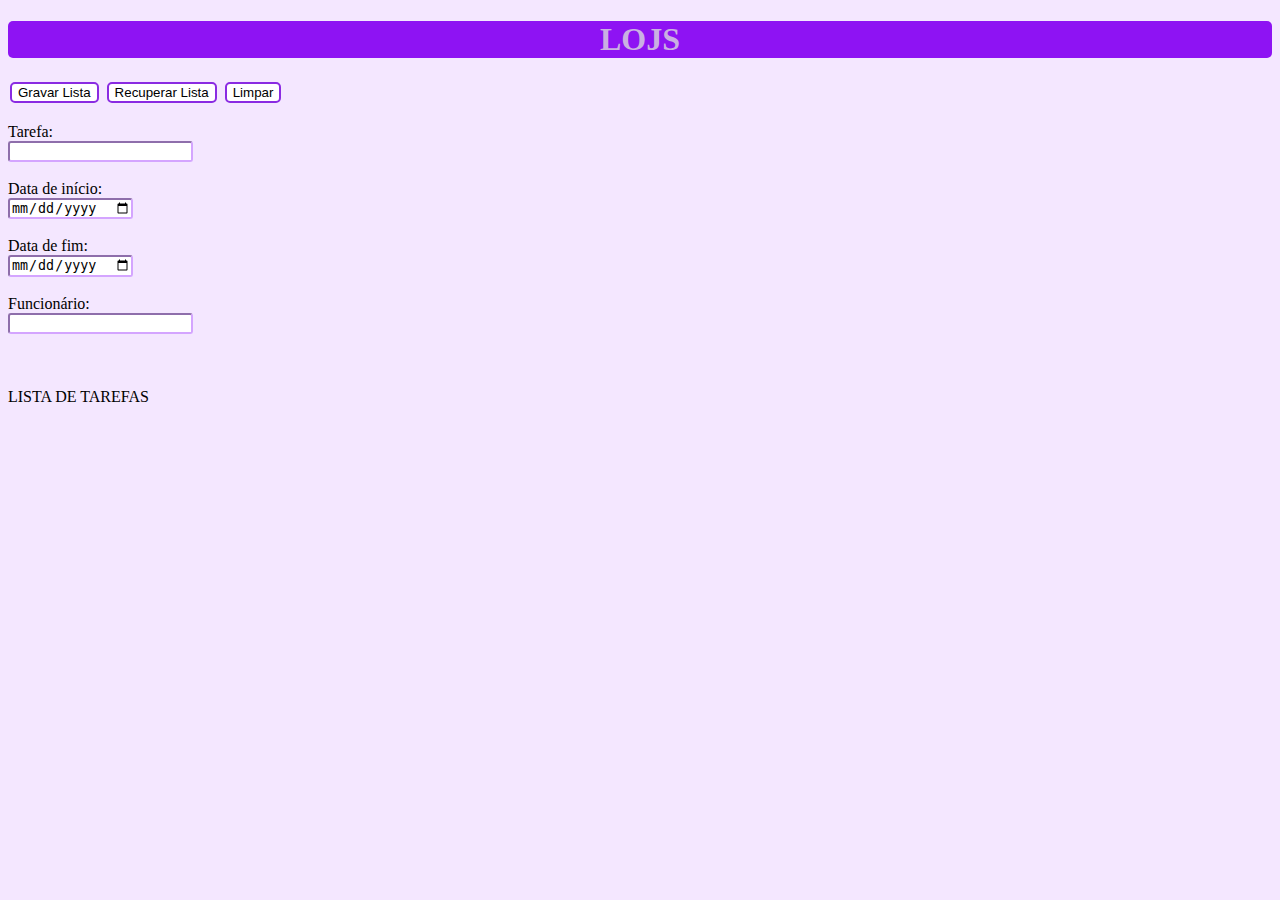
<file: list/index.html>
<!DOCTYPE html>
<html lang="pt-br">
  <head>
    <meta name="viewport" content="width=device-width, initial-scale=1" />
    <meta charset="UTF-8" />
    <title>LOJS</title>
    <link rel="stylesheet" type="text/css" href="css/estilo.css" />
  </head>
  <body>
    <header>
      <h1>LOJS</h1>
    </header>
    <main>
        <input type='button' class="b" value='Gravar Lista' id="gravar">
        <input type='button' class="b" value='Recuperar Lista' id="recuperar">
        <input type='button' class="b" value='Limpar' id="limpar">
        <br><br>
                    <label for="tarefa">Tarefa:</label><br>
                    <input type="text" name="tarefa" class="c" id="tarefa"><br><br>
                    <label for="inicio">Data de início:</label><br>
                    <input type="date" name="inicio" class="c" id="inicio"> <br><br>
                    <label for="fim">Data de fim:</label><br>
                    <input type="date" name="fim" class="c" id="fim"> <br><br>
                    <label for="funcionario">Funcionário:</label><br>
                    <input type="text" name="funcionario" class="c" id="funcionario"> <br><br>
        <input type='button' class="b" value='Adicionar Tarefa' id="adicionar"> <br><br >
      
        <section id="lista">LISTA DE TAREFAS</section>
    </main>

    <script>

      document.querySelector("#tarefa").addEventListener("input", verificar);
      document.querySelector("#funcionario").addEventListener("input", verificar);
      document.querySelector("#inicio").addEventListener("change", verificar);
      document.querySelector("#fim").addEventListener("change", verificar);
      document.querySelector("#adicionar").addEventListener("click", limparCampos);

      function verificar() {
        let tarefa = document.querySelector("#tarefa").value;
        let funcionario = document.querySelector("#funcionario").value;
        let inicio = document.querySelector("#inicio").value;
        let fim = document.querySelector("#fim").value;
        let adicionar = document.querySelector("#adicionar");

        if (  
          tarefa.trim().length > 0 &&
          funcionario.trim().length > 0 &&
          inicio &&
          fim &&
          new Date(inicio) <= new Date(fim)
        ) {
          adicionar.style.display = "block";
        } else {
          adicionar.style.display = "none";
        }
      }

      function limparCampos() {
        document.querySelector("#tarefa").value = "";
        document.querySelector("#funcionario").value = "";
        document.querySelector("#inicio").value = "";
        document.querySelector("#fim").value = "";

        document.querySelector("#adicionar").style.display = "none";
      }



      document.querySelector('#adicionar').addEventListener('click', insereTarefa);
      document.querySelector('#gravar').addEventListener('click', gravar);
      document.querySelector('#recuperar').addEventListener('click', recuperar);
      document.querySelector('#limpar').addEventListener('click', limpar);

      let toDoList=[]; //Variável com os dados da TODO list
      let toDoListOld=[];

      function mostra() {
        let valor = "";
        valor+=`<br>Tarefas a fazer<br>`
        for (let i = 0; i < toDoList.length; i++) {
          valor += `
          <input type="checkbox" id="tarefa${i}" onclick ="excluirTarefa(${i})">
          <label for="tarefa${i}"><br>Tarefa: ${toDoList[i].tarefa}<br> Data de início: ${toDoList[i].inicio}<br> Data de fim: ${toDoList[i].fim}<br> Funcionário: ${toDoList[i].funcionario}</label><br>`;
        }
        valor+=`<br>Tarefas feitas<br>`;
        for (let i = 0; i < toDoListOld.length; i++) {
          valor += `
          <input type="checkbox" id="tarefaOld${i}" onclick ="excluirTarefaOld(${i})">
          <label for="tarefaOld${i}"><br>Tarefa: ${toDoListOld[i].tarefa}<br> Data de início: ${toDoListOld[i].inicio}<br> Data de fim: ${toDoListOld[i].fim}<br> Funcionário: ${toDoListOld[i].funcionario}</label><br>`;
        }
        document.querySelector("#lista").innerHTML = valor;
      }

      // Inclui e exclui terefas no array toDoList
      function insereTarefa() {

        toDoList.push( 
        {    tarefa: document.querySelector("#tarefa").value,
             inicio: document.querySelector("#inicio").value,
             fim: document.querySelector("#fim").value,
             funcionario: document.querySelector("#funcionario").value
        }
          );
        mostra();
      }

      function excluirTarefa(num) {
        toDoListOld.push(toDoList[num]);
        toDoList.splice(num, 1);
        mostra();
      }

      function excluirTarefaOld(num) {
        toDoListOld.splice(num, 1);
        mostra();
      }

      //Operações no localstorage
      function gravar ()
      {
        localStorage.setItem("lista",JSON.stringify(toDoList));
        localStorage.setItem("listaOld",JSON.stringify(toDoListOld));
      }

      function recuperar ()
      {
        toDoList=[];
        lista=localStorage.getItem("lista");
        if(lista){
          toDoList=JSON.parse(lista);
        }
        toDoListOld=[];
        listaOld=localStorage.getItem("listaOld");
        if(listaOld){
          toDoListOld=JSON.parse(listaOld);
        }
        mostra();
      }
      function limpar() {
         localStorage.removeItem('lista');
         toDoList=[];
         localStorage.removeItem('listaOld');
         toDoListOld=[];
         mostra();
      } 
    </script>
  </body>
</html>
</file>
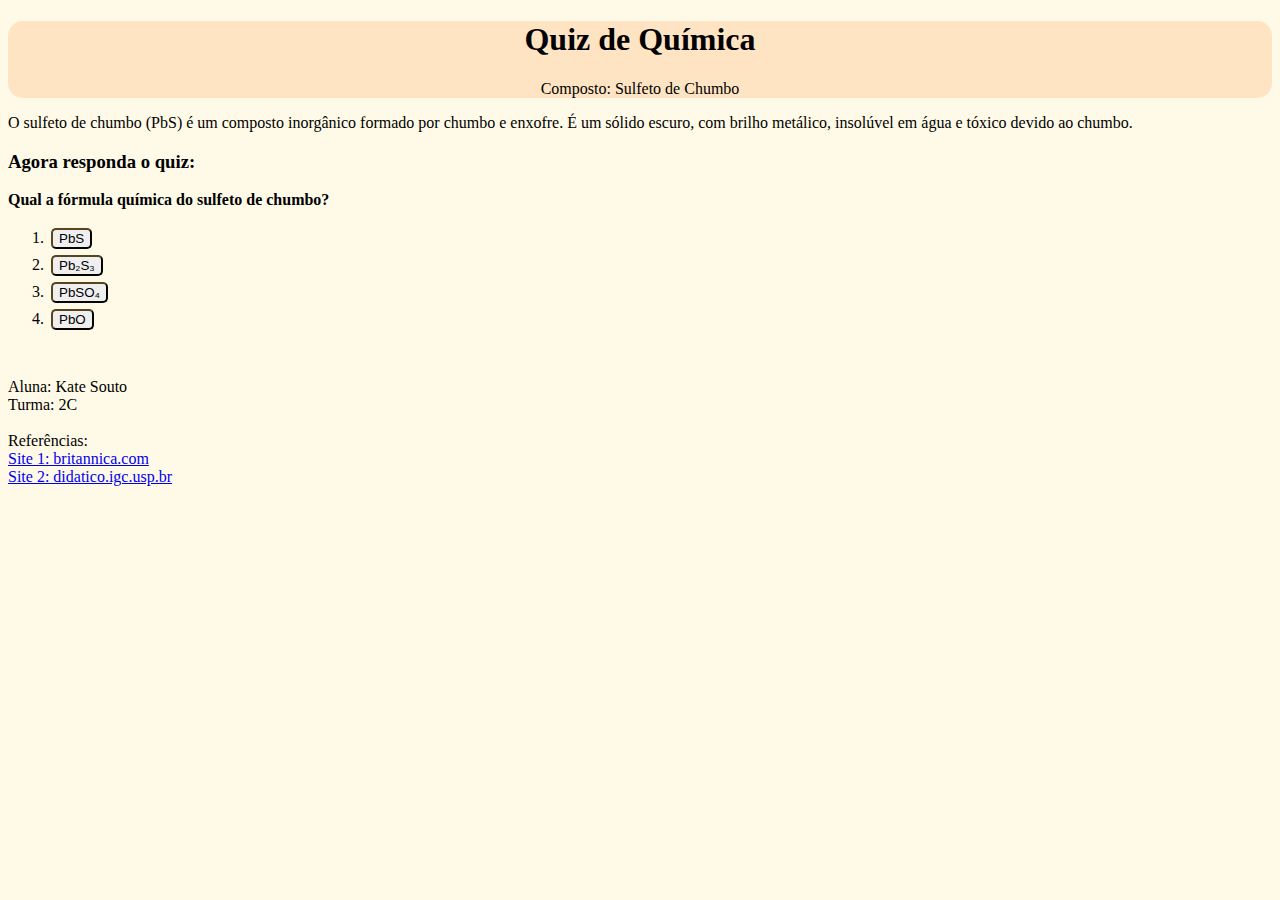
<file: quimica/index.html>
<!DOCTYPE html>
<html lang="pt-br">
<head>
    <meta charset="UTF-8">
    <meta name="viewport" content="width=device-width, initial-scale=1.0">
    <title>Química</title>
    <link rel="stylesheet" type="text/css" href="css/estilo.css" />
    <link rel="preconnect" href="https://fonts.googleapis.com">
<link rel="preconnect" href="https://fonts.gstatic.com" crossorigin>
<link href="https://fonts.googleapis.com/css2?family=Inter:ital,opsz,wght@0,14..32,100..900;1,14..32,100..900&display=swap" rel="stylesheet">
</head>
<body>
    <header>
        <h1>Quiz de Química</h1>
        <p id="tp">Composto: Sulfeto de Chumbo </p>
    </header>

    <main>
        <!--questionario-->
        <section id="fixo">
            <p id="fixo">O sulfeto de chumbo (PbS) é um composto inorgânico formado por chumbo e enxofre. É um sólido escuro, com brilho metálico, insolúvel em água e tóxico devido ao chumbo.</p>
            <h3><b>Agora responda o quiz:</b></h3>
        </section>

        <section id="pergunta1">
            <p><b>Qual a fórmula química do sulfeto de chumbo?</b></p>
                <ol class="lista">
                    <li><button class="botao" id="b11">PbS</button></li>
                    <li><button class="botao" id="b12">Pb₂S₃</button></li>
                    <li><button class="botao" id="b13">PbSO₄</button></li>
                    <li><button class="botao" id="b14">PbO</button></li>
                </ol>
                <div id="erro1">Resposta errada! <br> Tente novamente</div>
        </section>

        <section id="resposta1">
            <p>Correto!<br> <br>
            <b>Explicação: </b>
            <ol id="q1">
            <li><b>Chumbo (Pb)</b> é um metal que pode ter cargas diferentes, mas no sulfeto de chumbo mais comum ele atua com carga +2 (Pb²⁺).</li>
            <li><b>Enxofre (S)</b> é um ametal que normalmente faz íon –2 (S²⁻).</li><br>
            <li>O cátion Pb²⁺ precisa se equilibrar com o ânion S²⁻.</li>
            <li>Como as cargas são de mesma magnitude (+2 e –2), basta um átomo de Pb para cada um átomo de S.</li>
            </ol>
        </p>
        <img src="img/estrutura.png" alt="estrutura" id="estrutura">

        </section>

        <section id="r2">
            <button> Responder pergunta 2</button>
        </section>

        <section id="pergunta2">
            <p><b>Qual sua principal utilidade?</b></p>
                <ol class="lista">
                    <li><button class="botao" id="b21">Utilizado como fertilizante na agricultura.</button></li>
                    <li><button class="botao" id="b22">Utilizado em sensores infravermelhos e células fotovoltaicas.</button></li>
                    <li><button class="botao" id="b23">Utilizado na fabricação de alimentos como conservante.</button></li>
                    <li><button class="botao" id="b24">Utilizado como componente principal na produção de sabões e detergentes.</button></li>
                </ol>
                <div id="erro2">Resposta errada! <br> Tente novamente</div>
        </section>

        <section id="resposta2">
            <p>Correto!<br> <br>
            <b>Explicação:</b> <br>
            O sulfeto de chumbo é um semicondutor, ou seja, conduz eletricidade em certas condições.
            Por isso, é usado em sensores infravermelhos (como câmeras térmicas e controles remotos) e em células fotovoltaicas (que geram energia a partir da luz).
            </p>
            <img src="img/infravermelho.jpg" alt="sensor" id="sensor">
            <img src="img/da-celula-fotovoltaica-ao-sistema-fotovoltaico-2.jpg" alt="celula" id="celula">
        </section>

        <section id="r3">
            <button>Responder pergunta 3</button>
        </section>

        <section id="pergunta3">
            <p><b>Qual destes é o nome do mineral cujo nome químico é sulfeto de chumbo?</b></p>
            <ol class="lista">
                <li><button class="botao" id="b31">Pirita</button></li>
                <li><button class="botao" id="b32">Halita</button></li>
                <li><button class="botao" id="b33">Galena</button></li>
                <li><button class="botao" id="b34">Cinábrio</button></li>
            </ol>
            <div id="erro3">Resposta errada! <br> Tente novamente</div>
        </section>
        <section id="resposta3">
            <p>Correto! <br> <br>
            <b>Explicação: </b><br>
            Principal minério de onde se extrai o chumbo, é natural, sendo encontrado em depósitos geológicos, especialmente em rochas calcárias, sendo a principal forma de extração do chumbo desde a Antiguidade.</p>
            <img src="img/galena-1.webp" alt="galena" id="galena">
        </section>
    </main>

    <footer>
            Aluna: Kate Souto <br>
            Turma: 2C <br><br>
            Referências: <br>
            <a href="//www.britannica.com/science/galena-mineral" class="link">Site 1: britannica.com</a> <br>
            <a href="//didatico.igc.usp.br/minerais/sulfetos/galena/" class="link">Site 2: didatico.igc.usp.br</a>
    </footer>

    <script src="js/codigo.js">

    </script>
</body>
</html>
</file>
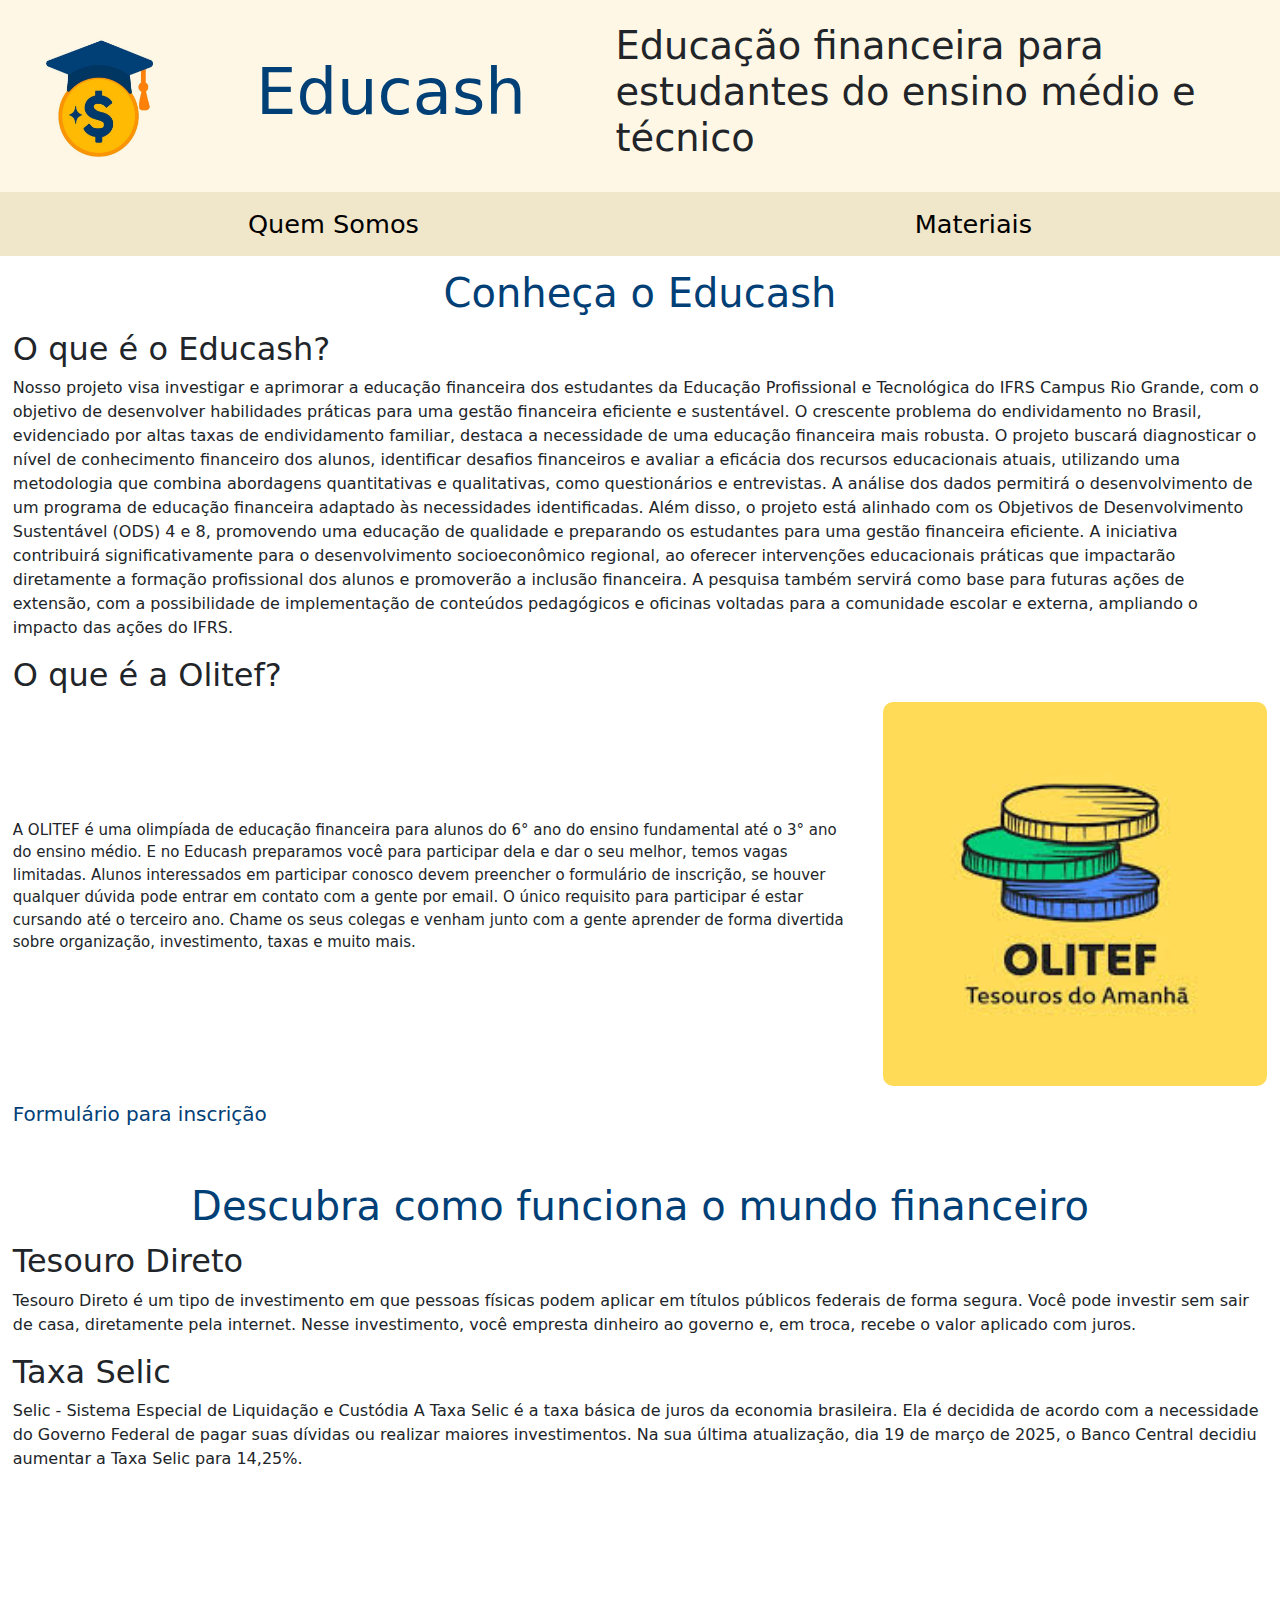
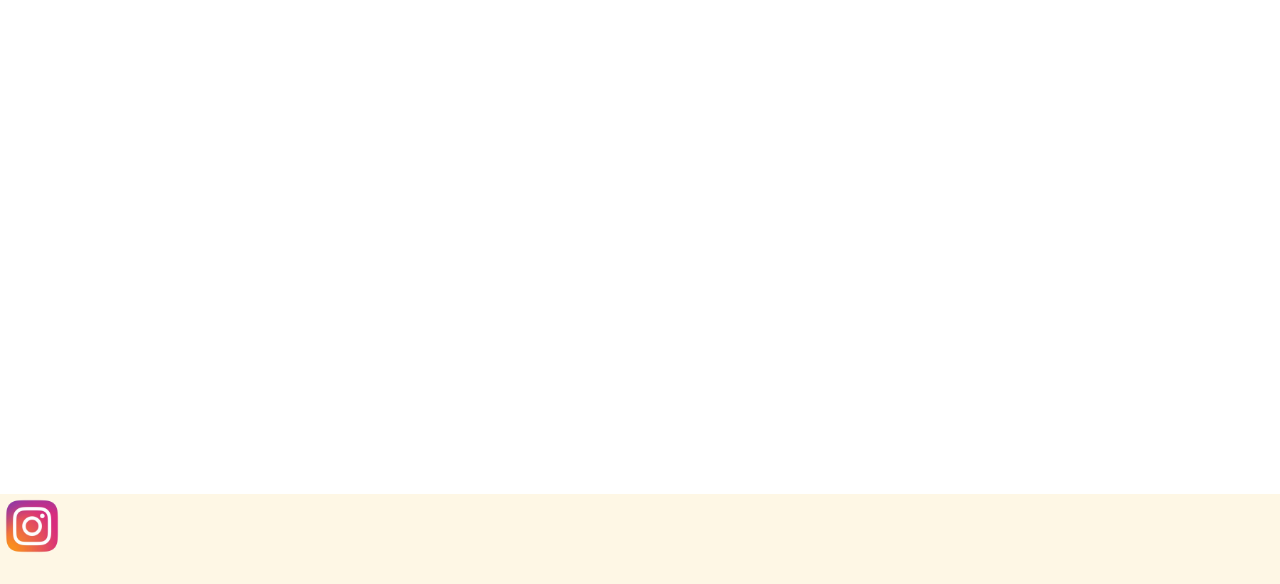
<file: testecss/index.html>
<!DOCTYPE html>
<html lang="pt-br">
<head>
    <meta charset="UTF-8">
    <meta name="viewport" content="width=device-width, initial-scale=1.0">
    <link href="https://cdn.jsdelivr.net/npm/bootstrap@5.3.3/dist/css/bootstrap.min.css" rel="stylesheet" integrity="sha384-QWTKZyjpPEjISv5WaRU9OFeRpok6YctnYmDr5pNlyT2bRjXh0JMhjY6hW+ALEwIH" crossorigin="anonymous">
    <link rel="stylesheet" type="text/css" href="css/estilo.css" >
    <title>Document</title>
</head>
<body>
    <header>
            <div class="item"><img src="img/Logoo.png" alt="Logo" id="img-header"></div>
            <div class="item"><h1 id="nome">Educash</h1></div>
            <div class="item"><h2 id="frase">Educação financeira para estudantes do ensino médio e técnico</h2></div>
    </header>
    <nav class="menu">
        <a href="#Sobre">Quem Somos</a>
        <a href="#Material">Materiais</a>       
    </nav>
    <main>
        <section id="Sobre" class="secao">
            <div id="titulo1"><h1>Conheça o Educash</h1></div>
                <div class="elementos1">
                    <div id="edu">
                        <h2>O que é o Educash?</h2>
                        <p> Nosso projeto visa investigar e aprimorar a educação financeira dos estudantes da Educação Profissional e Tecnológica do IFRS Campus Rio Grande, com o objetivo de
                            desenvolver habilidades práticas para uma gestão financeira eficiente e sustentável. O crescente problema do endividamento no Brasil, evidenciado por altas taxas de endividamento familiar,
                            destaca a necessidade de uma educação financeira mais robusta. O projeto buscará diagnosticar o nível de conhecimento financeiro dos alunos, identificar desafios financeiros e avaliar a eficácia
                            dos recursos educacionais atuais, utilizando uma metodologia que combina abordagens quantitativas e qualitativas, como questionários e entrevistas. A análise dos dados permitirá o
                            desenvolvimento de um programa de educação financeira adaptado às necessidades identificadas. Além disso, o projeto está alinhado com os Objetivos de Desenvolvimento Sustentável (ODS) 4
                            e 8, promovendo uma educação de qualidade e preparando os estudantes para uma gestão financeira eficiente. A iniciativa contribuirá significativamente para o desenvolvimento
                            socioeconômico regional, ao oferecer intervenções educacionais práticas que impactarão diretamente a formação profissional dos alunos e promoverão a inclusão financeira. A pesquisa também
                            servirá como base para futuras ações de extensão, com a possibilidade de implementação de conteúdos pedagógicos e oficinas voltadas para a comunidade escolar e externa, ampliando o
                            impacto das ações do IFRS.</p>
                    </div>

                    <div class="olitef">
                        <h2>O que é a Olitef?</h2>
                        <div class="oqe">
                            <div class="c1">
                                <p>A OLITEF é uma olimpíada de educação financeira para alunos do 6° ano do ensino fundamental até o 3° ano do ensino médio. E no Educash preparamos você para participar dela e dar o seu melhor, temos vagas limitadas. Alunos interessados em participar conosco devem preencher o formulário de inscrição, se houver qualquer dúvida pode entrar em contato com a gente por email. O único requisito para participar é estar cursando até o terceiro ano. Chame os seus colegas e venham junto com a gente aprender de forma divertida sobre organização, investimento, taxas e muito mais. 
                                </p>
                                <a><img src="img/olitef.jpg" alt="olitef" class="img-oli"></a>
                            </div>
                            <div class="c2">
                                <a href="https://docs.google.com/forms/d/e/1FAIpQLSfEQ0qxTG5CetqK88f4Kslih9ixKXb2b8oDxK4WnGQaB1D31A/viewform?usp=header" class="form">
                                    Formulário para inscrição
                                </a>
                            </div>
                        </div>
                    </div>
                </div>
        </section>
        <section id="Material" class="secao">
            <div id="titulo2">
                <h1>Descubra como funciona o mundo financeiro</h1>
            </div>
            <div id="mat">
                <div id="ct">
                    <h2 id="Tesouro">Tesouro Direto</h2>
                    <p>Tesouro Direto é um tipo de investimento em que pessoas físicas podem aplicar em títulos públicos federais de forma segura. Você pode investir sem sair de casa, diretamente pela internet. Nesse investimento, você empresta dinheiro ao governo e, em troca, recebe o valor aplicado com juros.</p>
                </div>
                <div id="cs">
                    <h2 id="selic">Taxa Selic</h2>
                    <p>Selic - Sistema Especial de Liquidação e Custódia

                        A Taxa Selic é a taxa básica de juros da economia brasileira. Ela é decidida de acordo com a necessidade do Governo Federal de pagar suas dívidas ou realizar maiores investimentos.
                        Na sua última atualização, dia 19 de março de 2025, o Banco Central decidiu aumentar a Taxa Selic para 14,25%.
                    </p>
                </div>
            </div>
        </section>
    </main>
    <footer>
        <a href="https://www.instagram.com/educash.ifrs/">
        <img src="img/instagram.png" alt="Logo instagram" class="img-footer">
        </a>
    </footer>
    <script src="https://cdn.jsdelivr.net/npm/bootstrap@5.3.3/dist/js/bootstrap.bundle.min.js" integrity="sha384-YvpcrYf0tY3lHB60NNkmXc5s9fDVZLESaAA55NDzOxhy9GkcIdslK1eN7N6jIeHz" crossorigin="anonymous"></script>
</body>
</html>
</file>
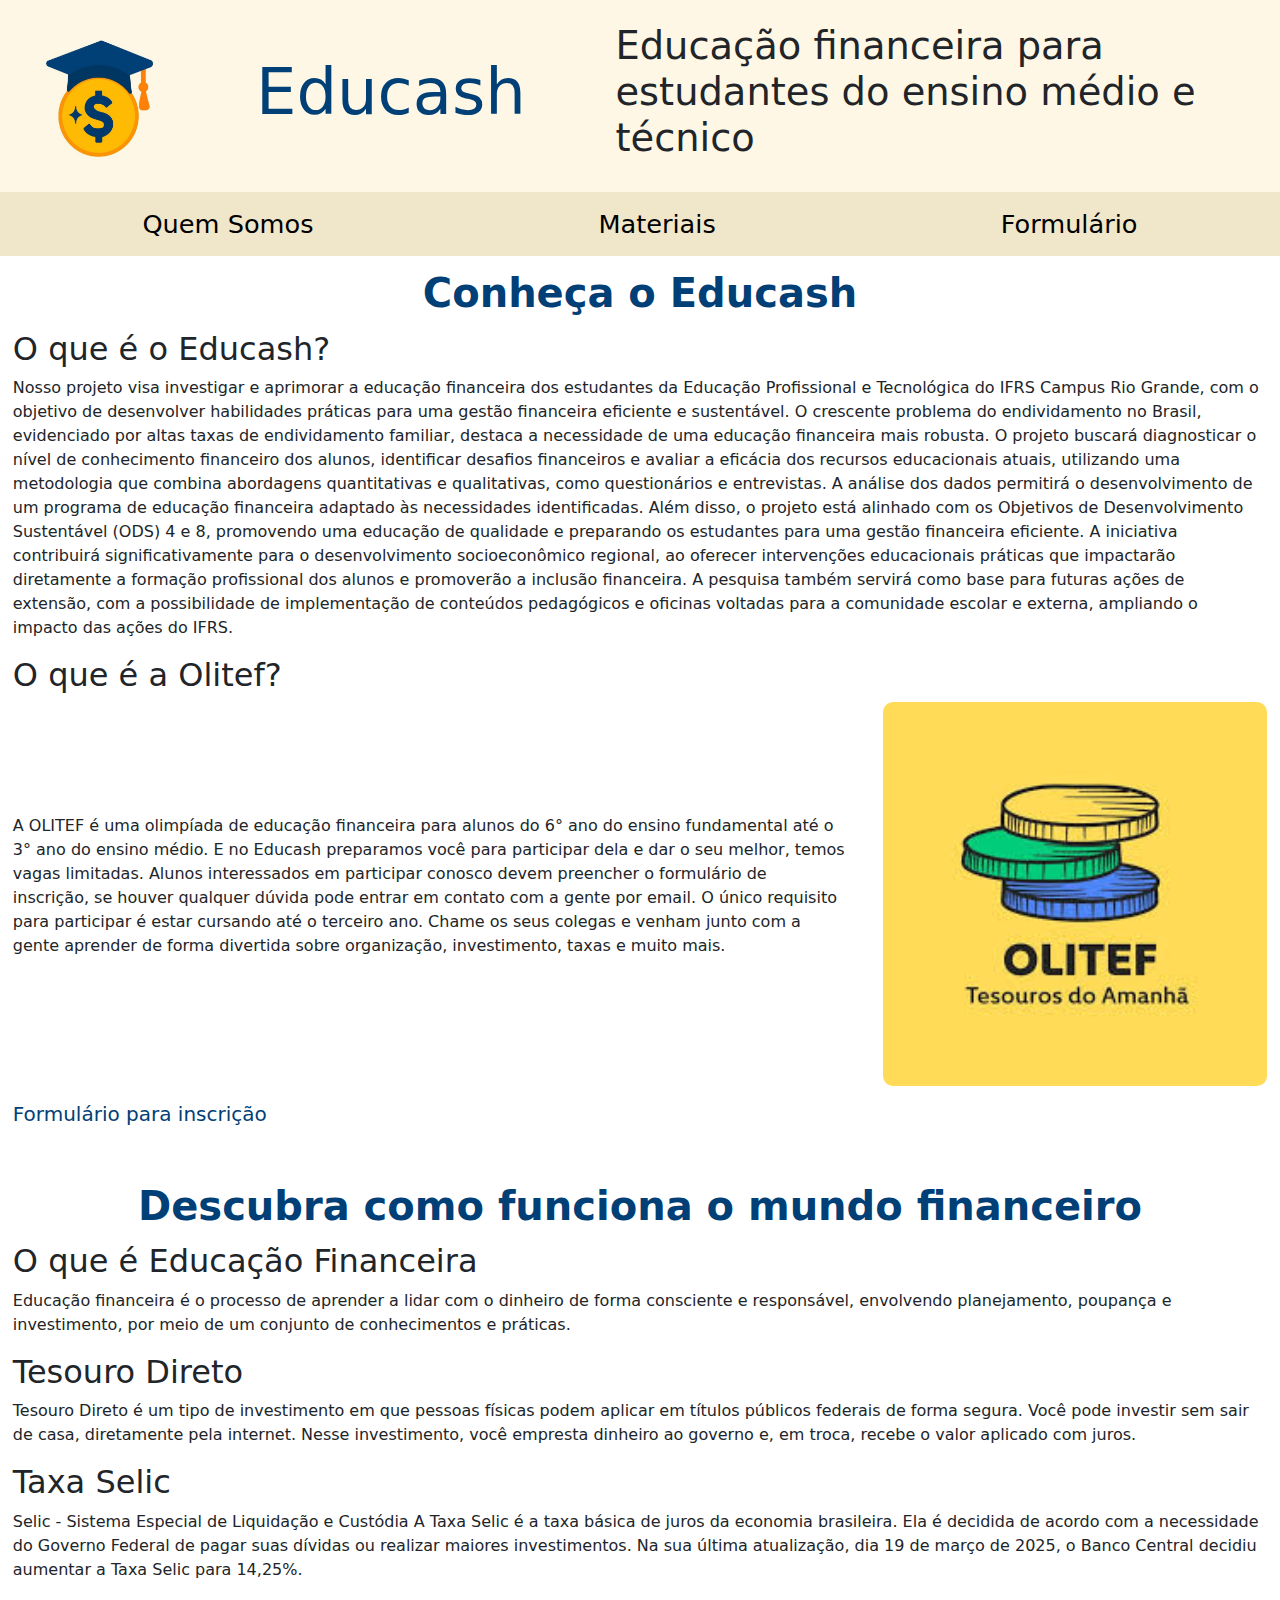
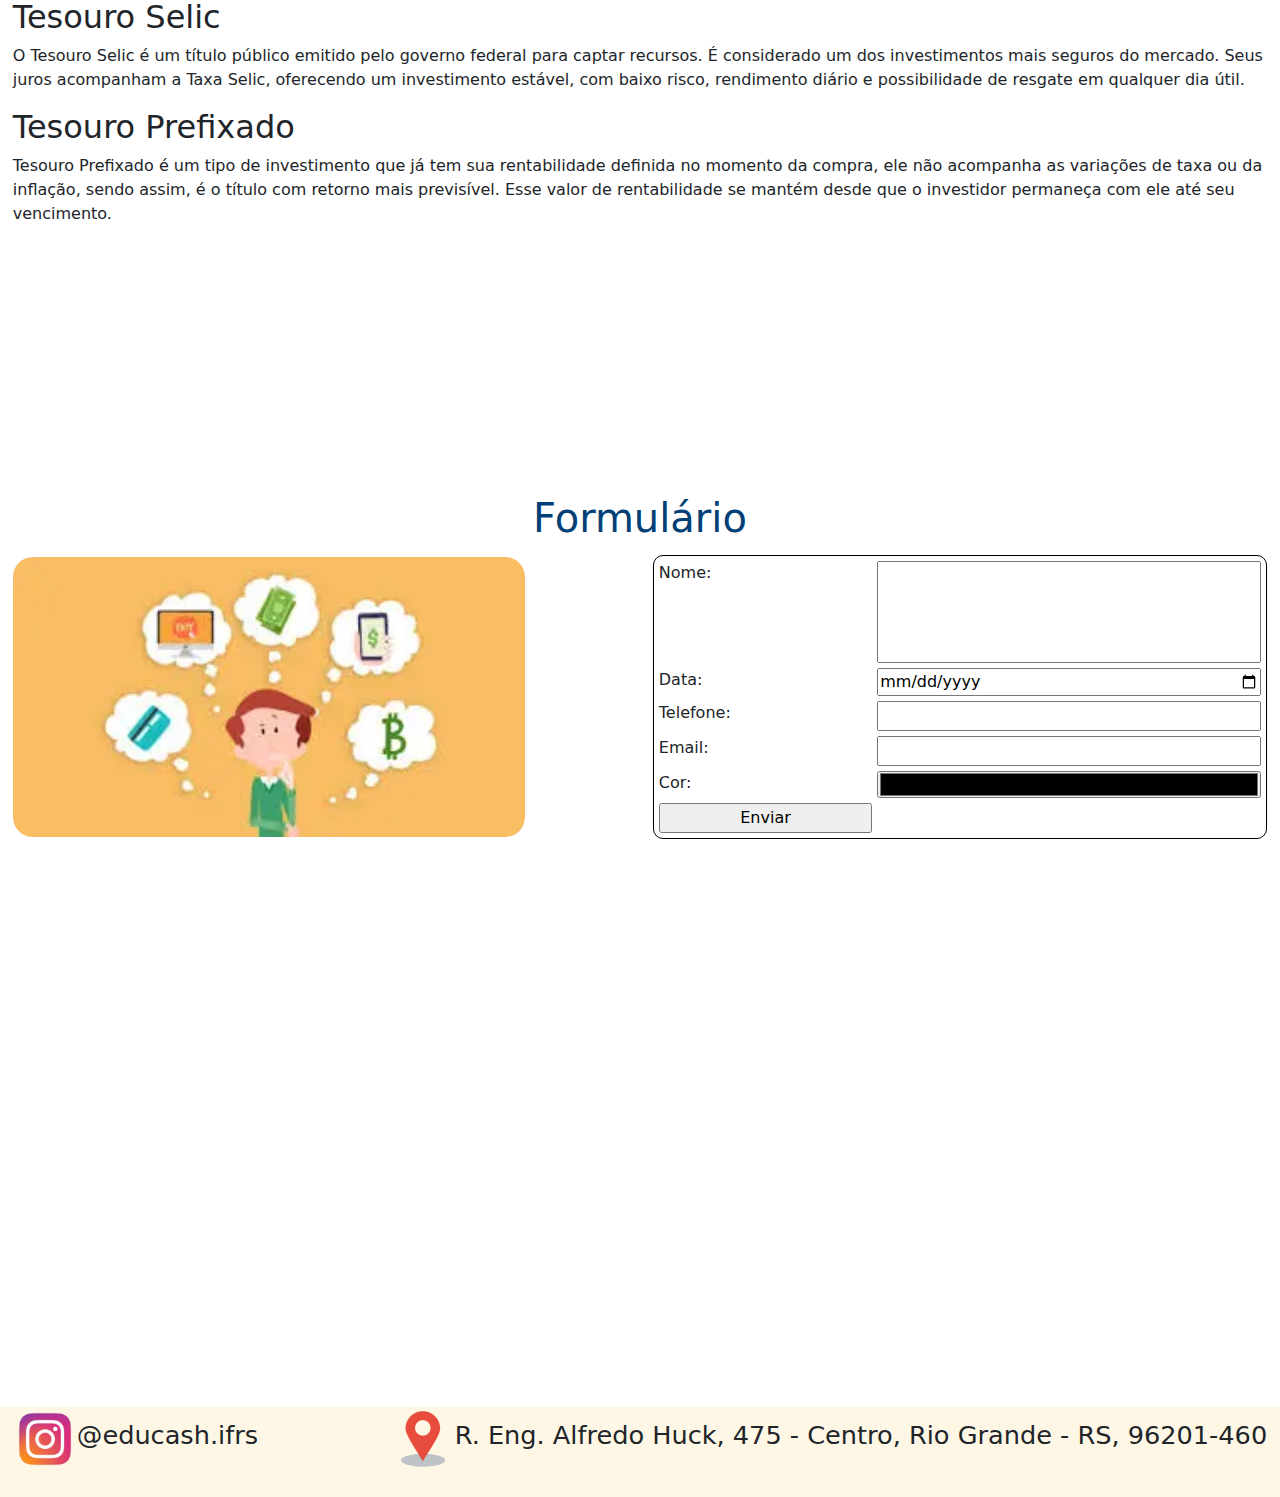
<file: testehtml/index.html>
<!DOCTYPE html>
<html lang="pt-br">
<head>
    <meta charset="UTF-8">
    <meta name="viewport" content="width=device-width, initial-scale=1.0">
    <link href="https://cdn.jsdelivr.net/npm/bootstrap@5.3.3/dist/css/bootstrap.min.css" rel="stylesheet" integrity="sha384-QWTKZyjpPEjISv5WaRU9OFeRpok6YctnYmDr5pNlyT2bRjXh0JMhjY6hW+ALEwIH" crossorigin="anonymous">
    <link rel="stylesheet" type="text/css" href="css/estilo.css" >
    <title>Document</title>
    
</head>
<body>
    <header>
            <div class="item"><img src="img/Logoo.png" alt="Logo" id="img-header"></div>
            <div class="item"><h1 id="nome">Educash</h1></div>
            <div class="item"><h2 id="frase">Educação financeira para estudantes do ensino médio e técnico</h2></div>
    </header>
    <nav class="menu">
        <a href="#Sobre">Quem Somos</a>
        <a href="#Material">Materiais</a>     
        
        <a href="#exercicio">Formulário</a>    
    </nav>
    <main>
        <section id="Sobre" class="secao">
            <div id="titulo1"><h1><b>Conheça o Educash</b></h1></div>
                <div class="elementos1">
                    <div id="edu">
                        <h2>O que é o Educash?</h2>
                        <p> Nosso projeto visa investigar e aprimorar a educação financeira dos estudantes da Educação Profissional e Tecnológica do IFRS Campus Rio Grande, com o objetivo de
                            desenvolver habilidades práticas para uma gestão financeira eficiente e sustentável. O crescente problema do endividamento no Brasil, evidenciado por altas taxas de endividamento familiar,
                            destaca a necessidade de uma educação financeira mais robusta. O projeto buscará diagnosticar o nível de conhecimento financeiro dos alunos, identificar desafios financeiros e avaliar a eficácia
                            dos recursos educacionais atuais, utilizando uma metodologia que combina abordagens quantitativas e qualitativas, como questionários e entrevistas. A análise dos dados permitirá o
                            desenvolvimento de um programa de educação financeira adaptado às necessidades identificadas. Além disso, o projeto está alinhado com os Objetivos de Desenvolvimento Sustentável (ODS) 4
                            e 8, promovendo uma educação de qualidade e preparando os estudantes para uma gestão financeira eficiente. A iniciativa contribuirá significativamente para o desenvolvimento
                            socioeconômico regional, ao oferecer intervenções educacionais práticas que impactarão diretamente a formação profissional dos alunos e promoverão a inclusão financeira. A pesquisa também
                            servirá como base para futuras ações de extensão, com a possibilidade de implementação de conteúdos pedagógicos e oficinas voltadas para a comunidade escolar e externa, ampliando o
                            impacto das ações do IFRS.</p>
                    </div>

                    <div class="olitef">
                        <h2>O que é a Olitef?</h2>
                        <div class="oqe">
                            <div class="c1">
                                <p>A OLITEF é uma olimpíada de educação financeira para alunos do 6° ano do ensino fundamental até o 3° ano do ensino médio. E no Educash preparamos você para participar dela e dar o seu melhor, temos vagas limitadas. Alunos interessados em participar conosco devem preencher o formulário de inscrição, se houver qualquer dúvida pode entrar em contato com a gente por email. O único requisito para participar é estar cursando até o terceiro ano. Chame os seus colegas e venham junto com a gente aprender de forma divertida sobre organização, investimento, taxas e muito mais. 
                                </p>
                                <a><img src="img/olitef.jpg" alt="olitef" class="img-oli"></a>
                            </div>
                            <div class="c2">
                                <a href="https://docs.google.com/forms/d/e/1FAIpQLSfEQ0qxTG5CetqK88f4Kslih9ixKXb2b8oDxK4WnGQaB1D31A/viewform?usp=header" class="form">
                                    Formulário para inscrição
                                </a>
                            </div>
                        </div>
                    </div>
                </div>
        </section>
        <section id="Material" class="secao">
            <div id="titulo2">
                <h1><b>Descubra como funciona o mundo financeiro</b></h1>
            </div>
                <div id="mat">
                    <div id="cedf">
                        <h2>O que é Educação Financeira</h2>
                        <p>Educação financeira é o processo de aprender a lidar com o dinheiro de forma consciente e responsável, envolvendo planejamento, poupança e investimento, por meio de um conjunto de conhecimentos e práticas.</p>
                    </div>
                    <div id="ct">
                        <h2 id="Tesouro">Tesouro Direto</h2>
                        <p>Tesouro Direto é um tipo de investimento em que pessoas físicas podem aplicar em títulos públicos federais de forma segura. Você pode investir sem sair de casa, diretamente pela internet. Nesse investimento, você empresta dinheiro ao governo e, em troca, recebe o valor aplicado com juros.</p>
                    </div>
                    <div id="cts">
                        <h2 id="selic">Taxa Selic</h2>
                        <p>Selic - Sistema Especial de Liquidação e Custódia

                            A Taxa Selic é a taxa básica de juros da economia brasileira. Ela é decidida de acordo com a necessidade do Governo Federal de pagar suas dívidas ou realizar maiores investimentos.
                            Na sua última atualização, dia 19 de março de 2025, o Banco Central decidiu aumentar a Taxa Selic para 14,25%.
                        </p>
                    </div>
                    <div id="cs">
                        <h2>Tesouro Selic</h2>
                        <p>O Tesouro Selic é um título público emitido pelo governo federal para captar recursos. É considerado um dos investimentos mais seguros do mercado. Seus juros acompanham a Taxa Selic, oferecendo um investimento estável, com baixo risco, rendimento diário e possibilidade de resgate em qualquer dia útil.</p>
                    </div>
                    <div id="cp">
                        <h2>Tesouro Prefixado</h2>
                        <p>Tesouro Prefixado é um tipo de investimento que já tem sua rentabilidade definida no momento da compra, ele não acompanha as variações de taxa ou da inflação, sendo assim, é o título com retorno mais previsível. Esse valor de rentabilidade se mantém desde que o investidor permaneça com ele até seu vencimento.</p>
                    </div>
                </div>
        </section>

        <section id="exercicio">    
            <h1 id="titulo3">Formulário</h1>

            <div class="e1">
                    <img
                        srcset="
                        img/edfP.webp 320w,
                        img/edfM.webp 480w,
                        img/edfG.webp 800w
                        "
                        sizes="(width < 320px) 280px,
                        (width < 480px) 440px,
                        800px"
                        src="img/edfG.webp"
                        alt="educação financeira" 
                        id="img-edf"/>

                    <form method="post" action="recebe.php" id="form" >
                        <label for="nome">Nome:</label><input type="text" name="nome" id="nome" class="dado">
                        <label for="data">Data:</label><input type="date" name="dnasc" id="data" class="dado">
                        <label for="telefone">Telefone:</label><input type="tel" name="telefone" id="telefone" class="dado">
                        <label for="email">Email:</label><input type="email" name="email" id="email" class="dado">
                        <label for="cor">Cor:</label><input type="color" name="cor" id="cor" class="dado">
                        <input type="submit" name="enviar" value="Enviar">
                    </form>
            </div>
        </section>

    </main>
    <footer>
        <div id="ic">
            <div id="insta">
                <div><a href="https://www.instagram.com/educash.ifrs/">
                <img src="img/instagram.png" alt="Logo instagram" class="img-footer">
                </a></div>
                <div><h1>@educash.ifrs</h1></div>
            </div>
            <div id="endereco">
                <div>
                    <a href="https://maps.app.goo.gl/HNaSL2V6Asdg9S386">
                    <img src="img/loc.png" alt="Localização" class="img-loc">
                    </a>
                </div>
                <div>
                    <h1>R. Eng. Alfredo Huck, 475 - Centro, Rio Grande - RS, 96201-460</h1>
                </div>
            </div>
        </div>
    </footer>
    <script src="https://cdn.jsdelivr.net/npm/bootstrap@5.3.3/dist/js/bootstrap.bundle.min.js" integrity="sha384-YvpcrYf0tY3lHB60NNkmXc5s9fDVZLESaAA55NDzOxhy9GkcIdslK1eN7N6jIeHz" crossorigin="anonymous"></script>
</body>
</html>
</file>
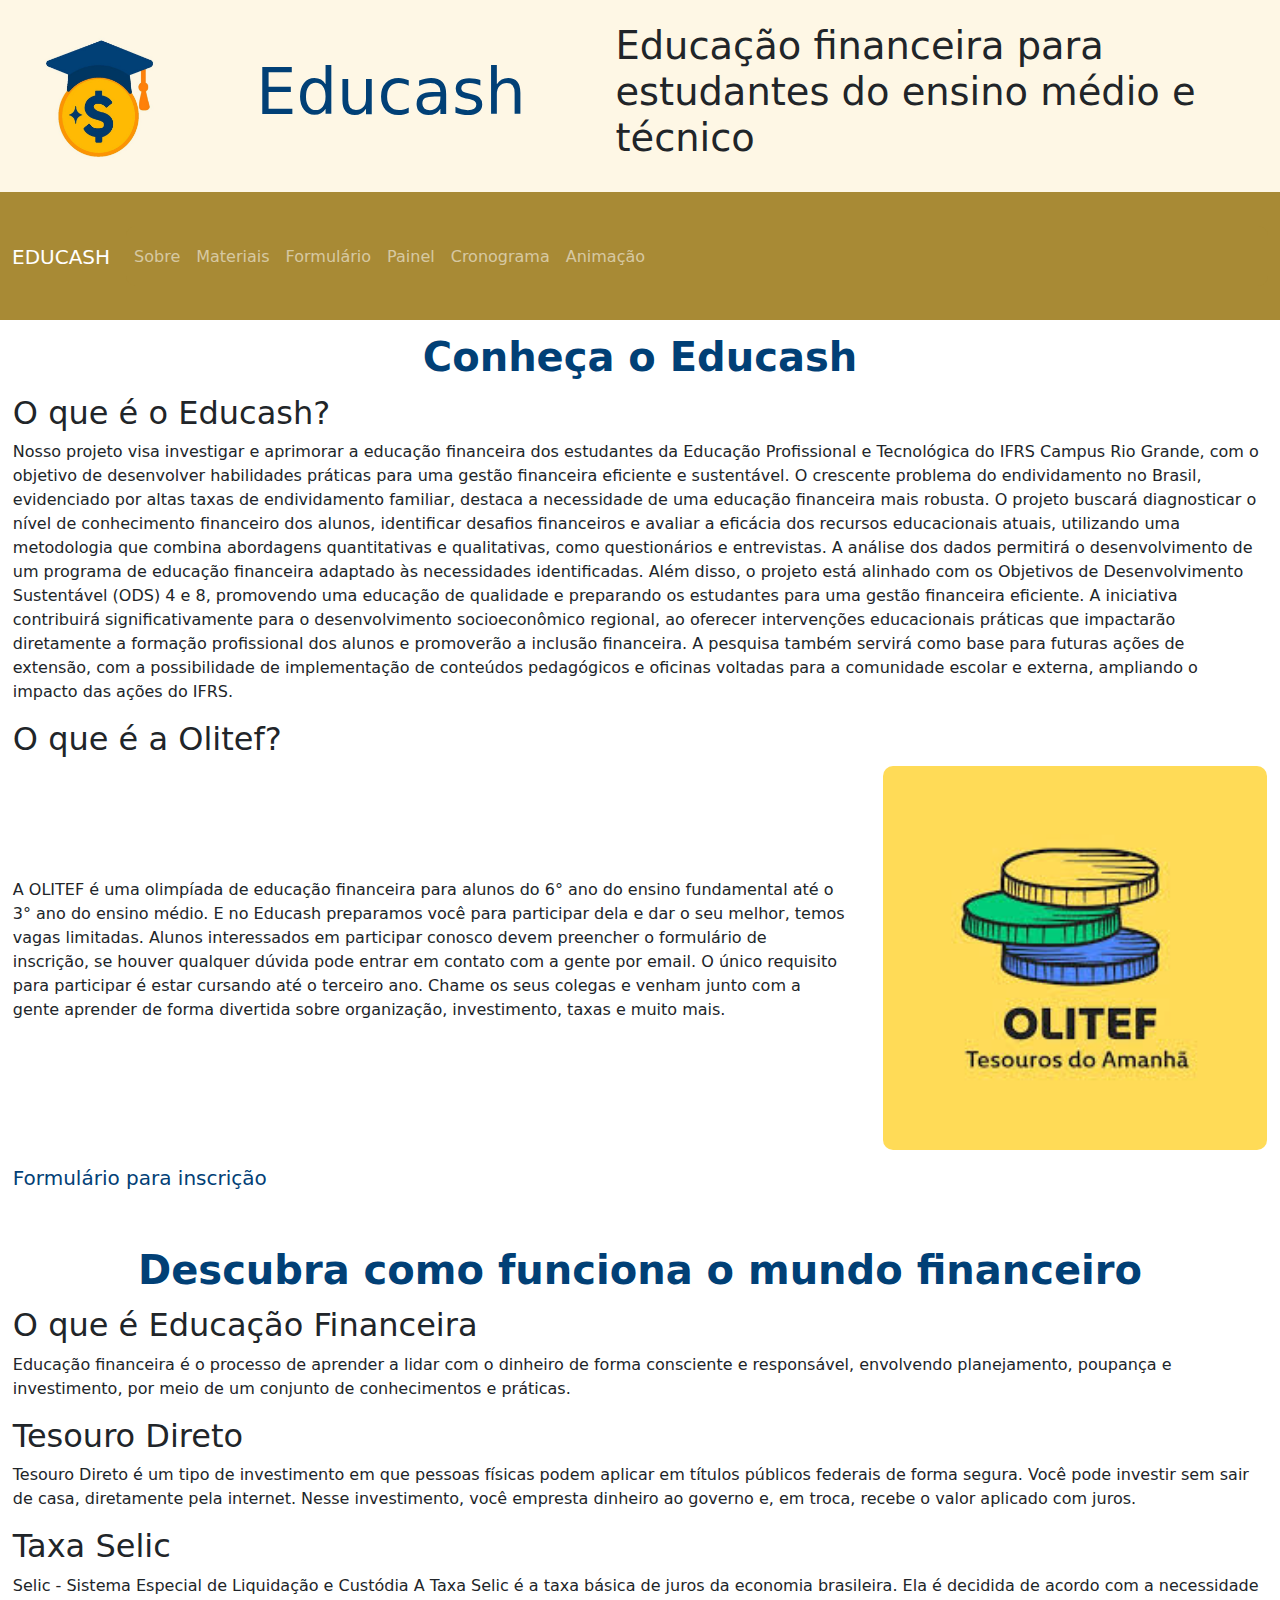
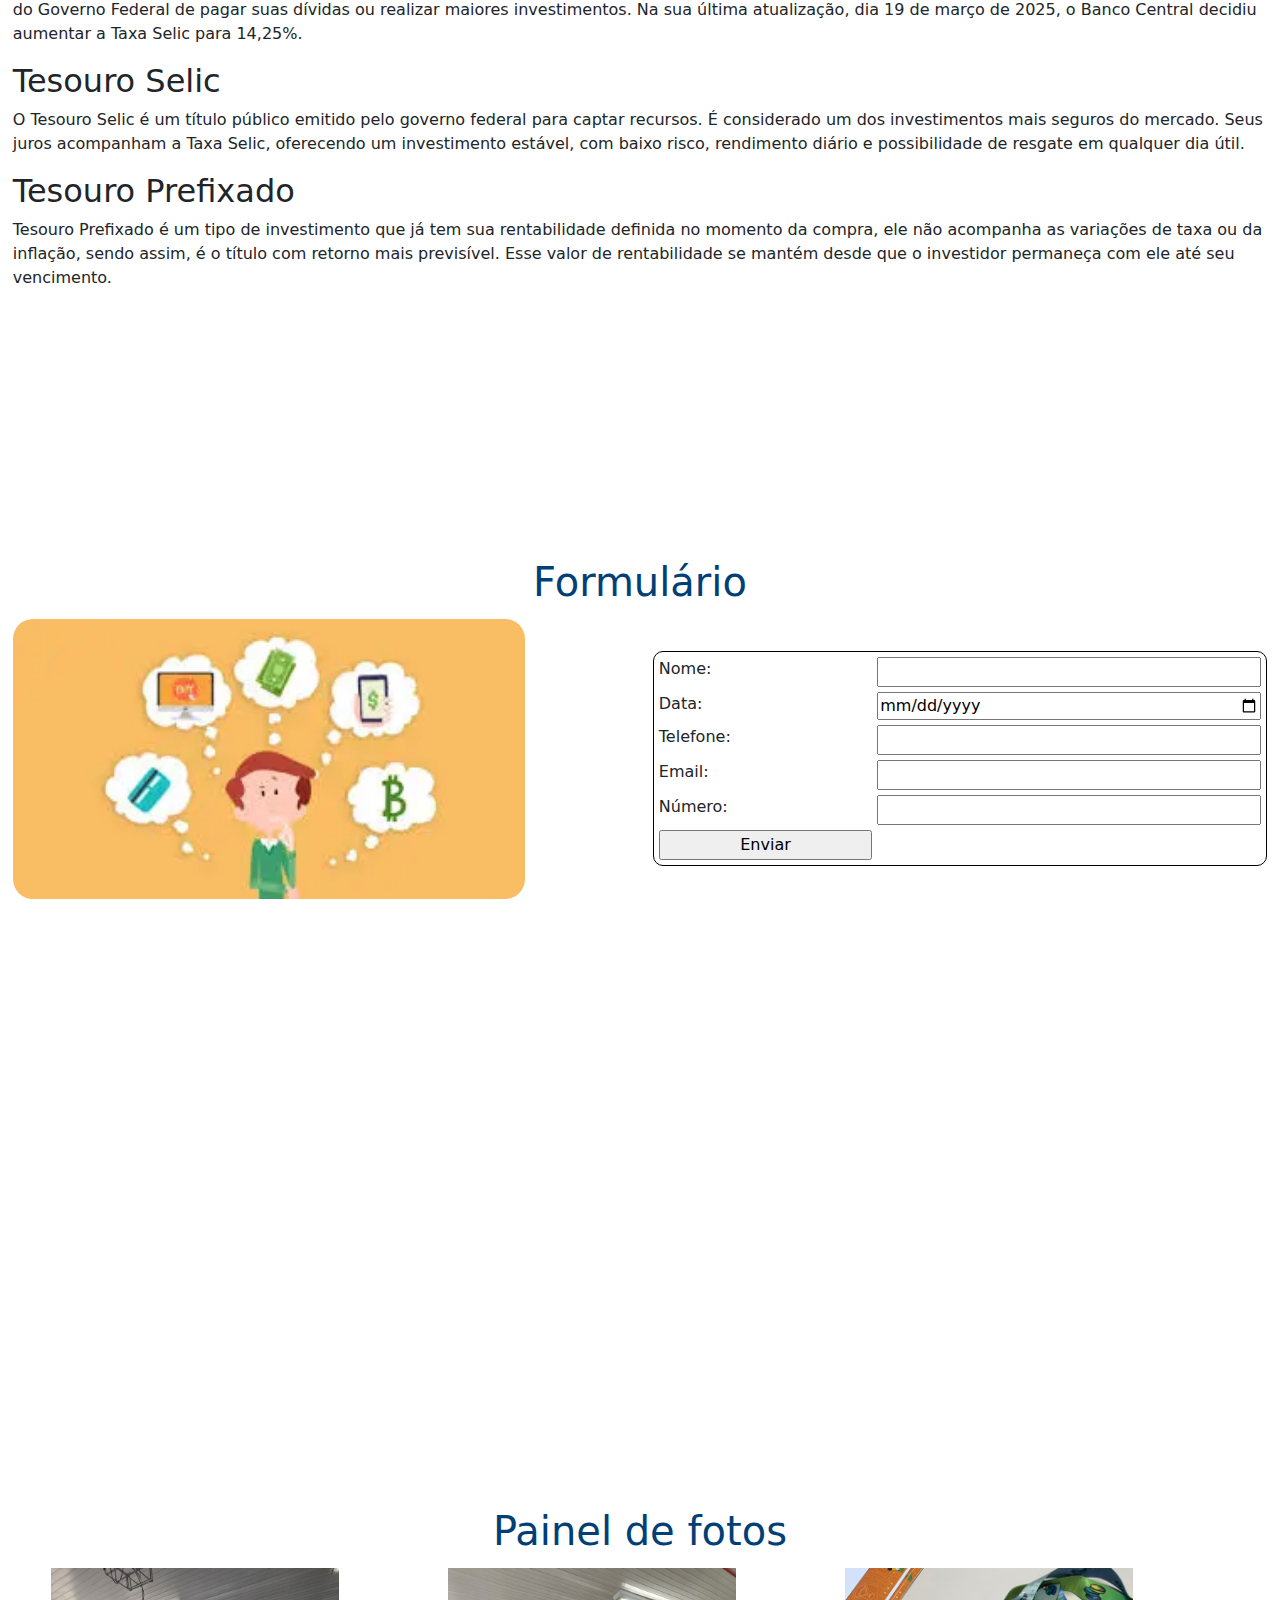
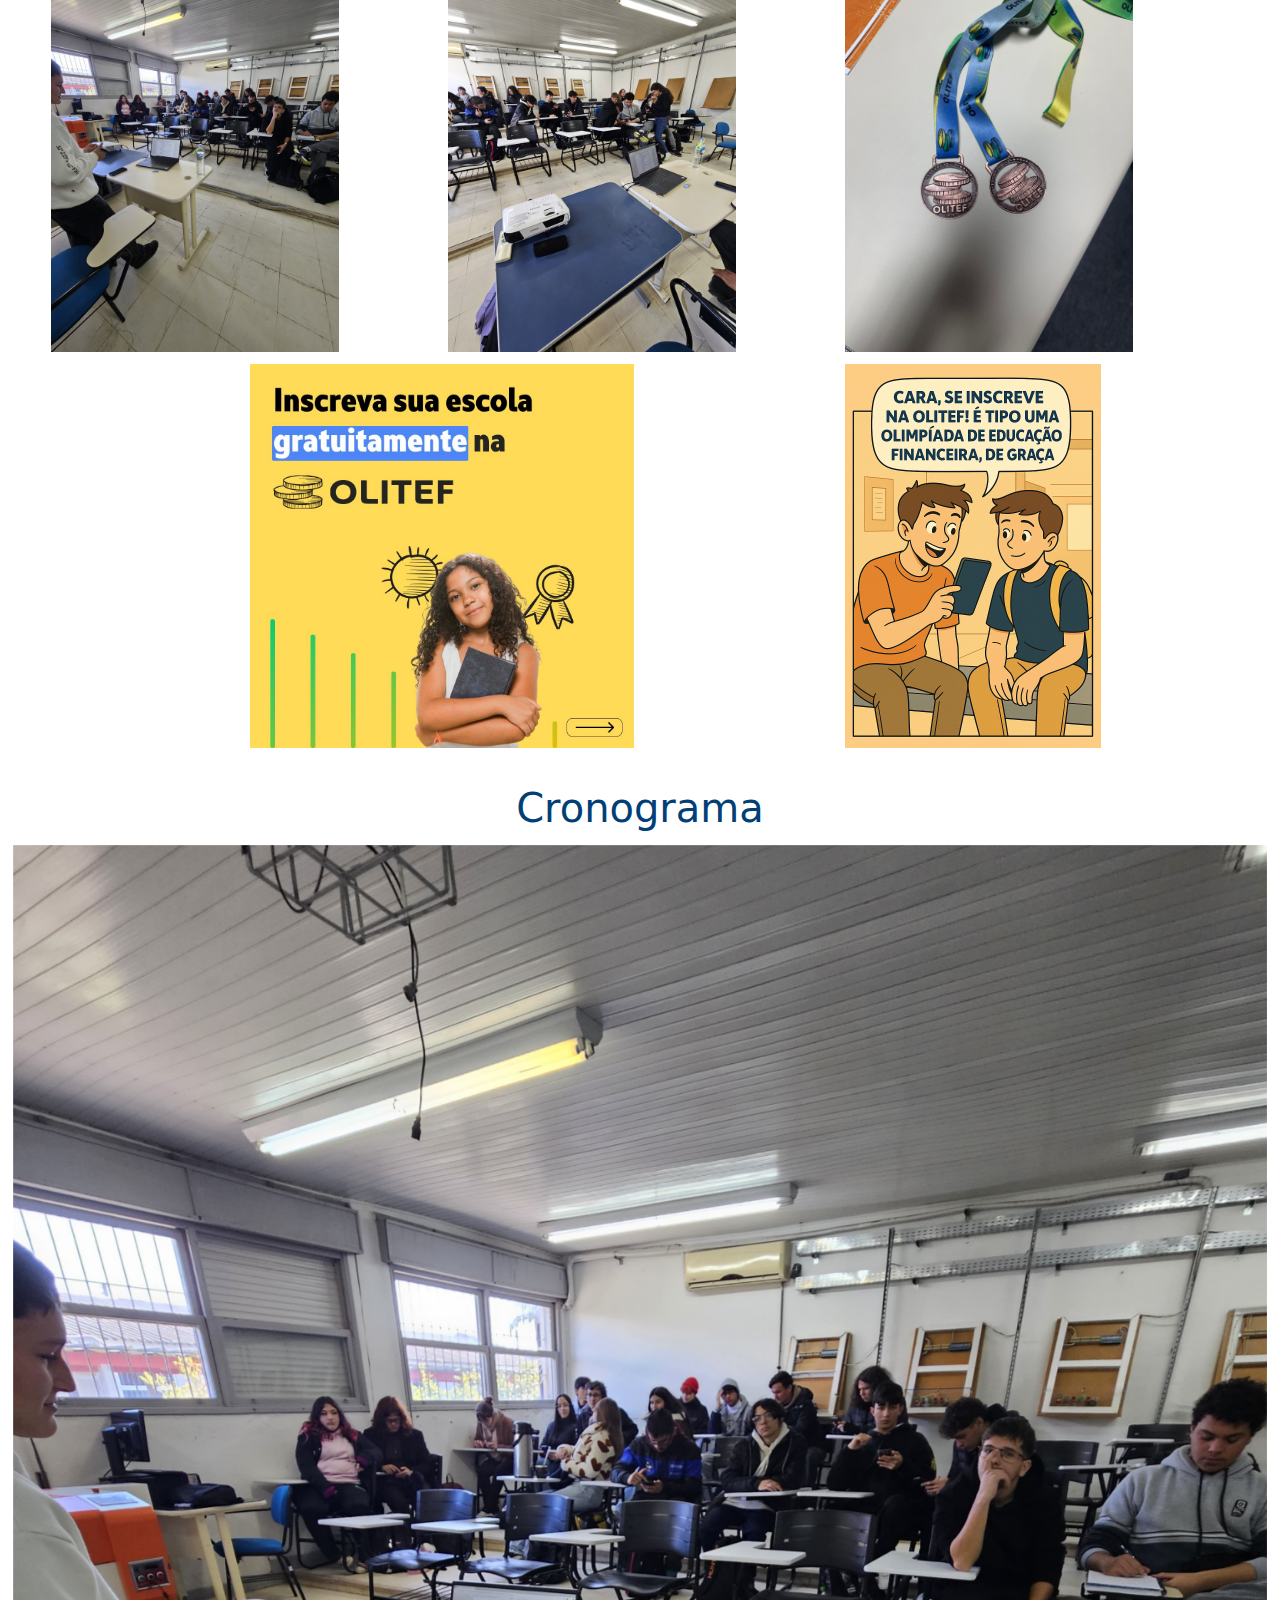
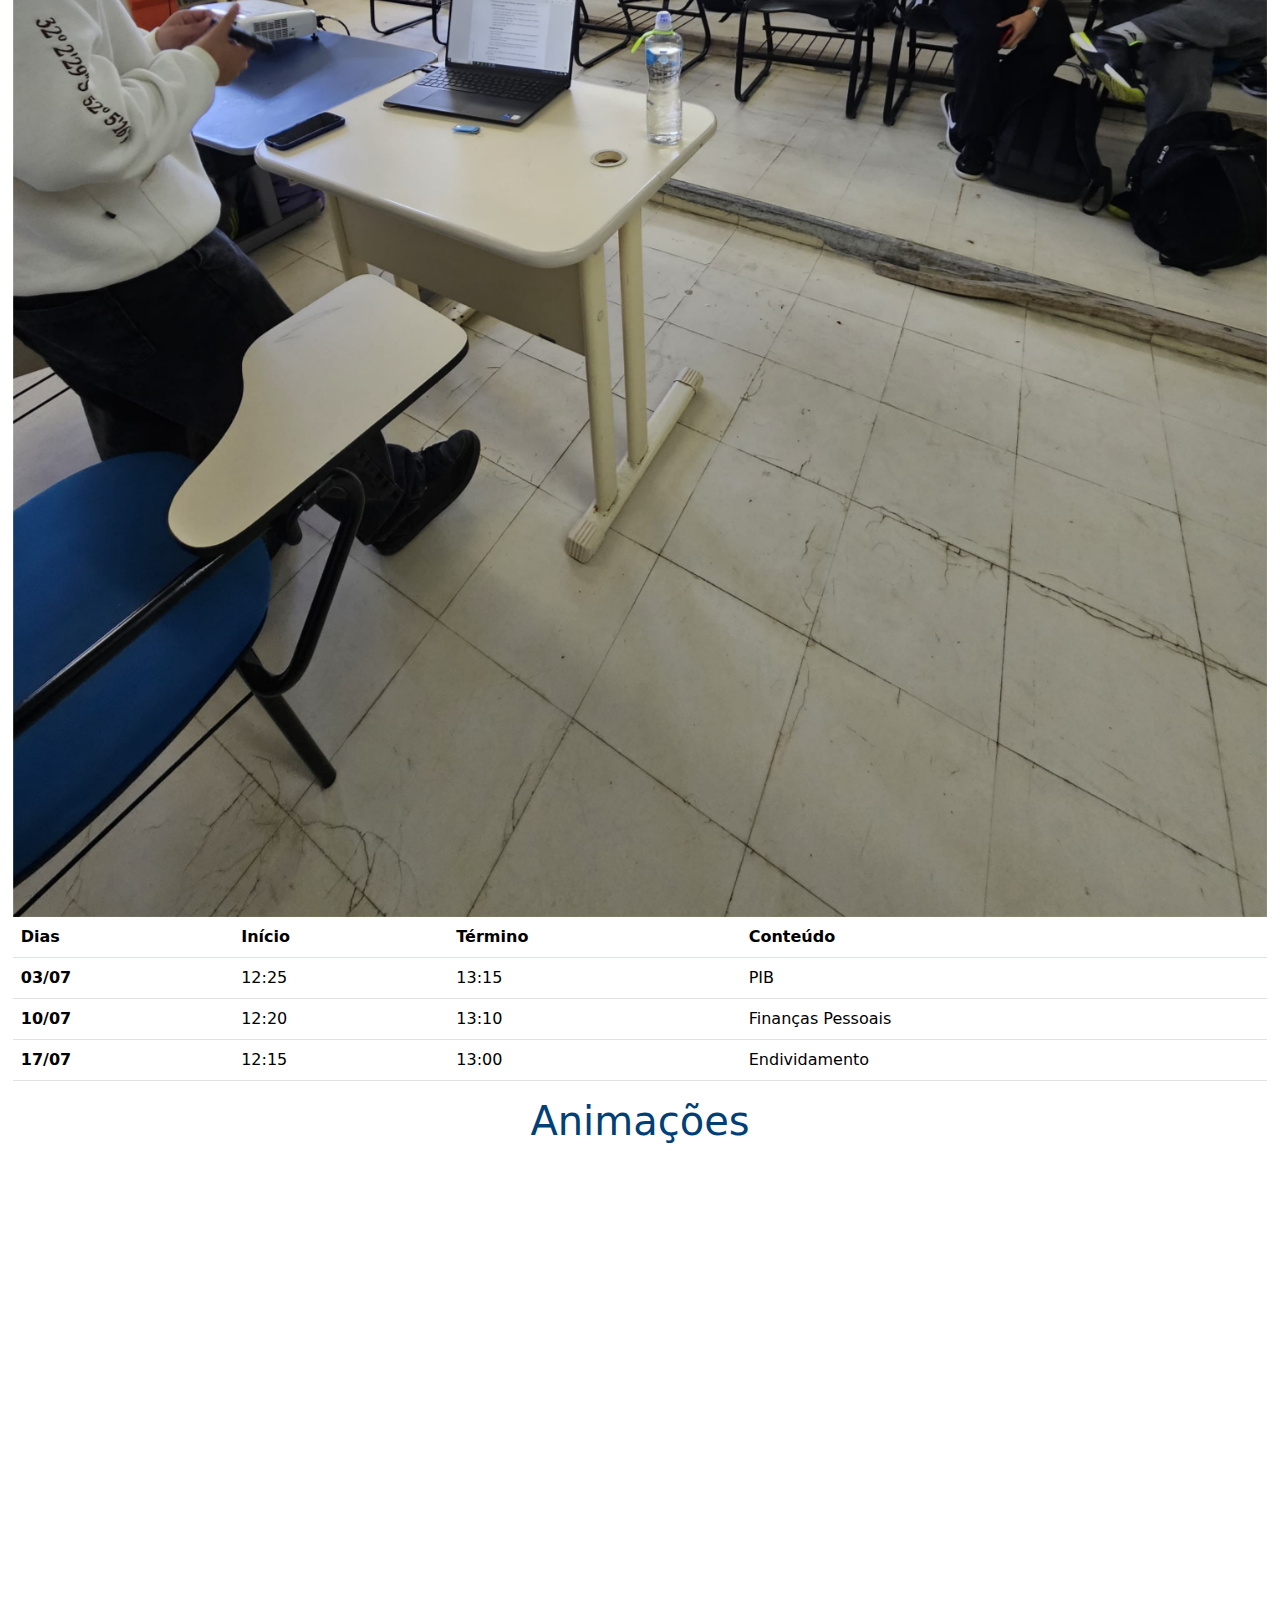
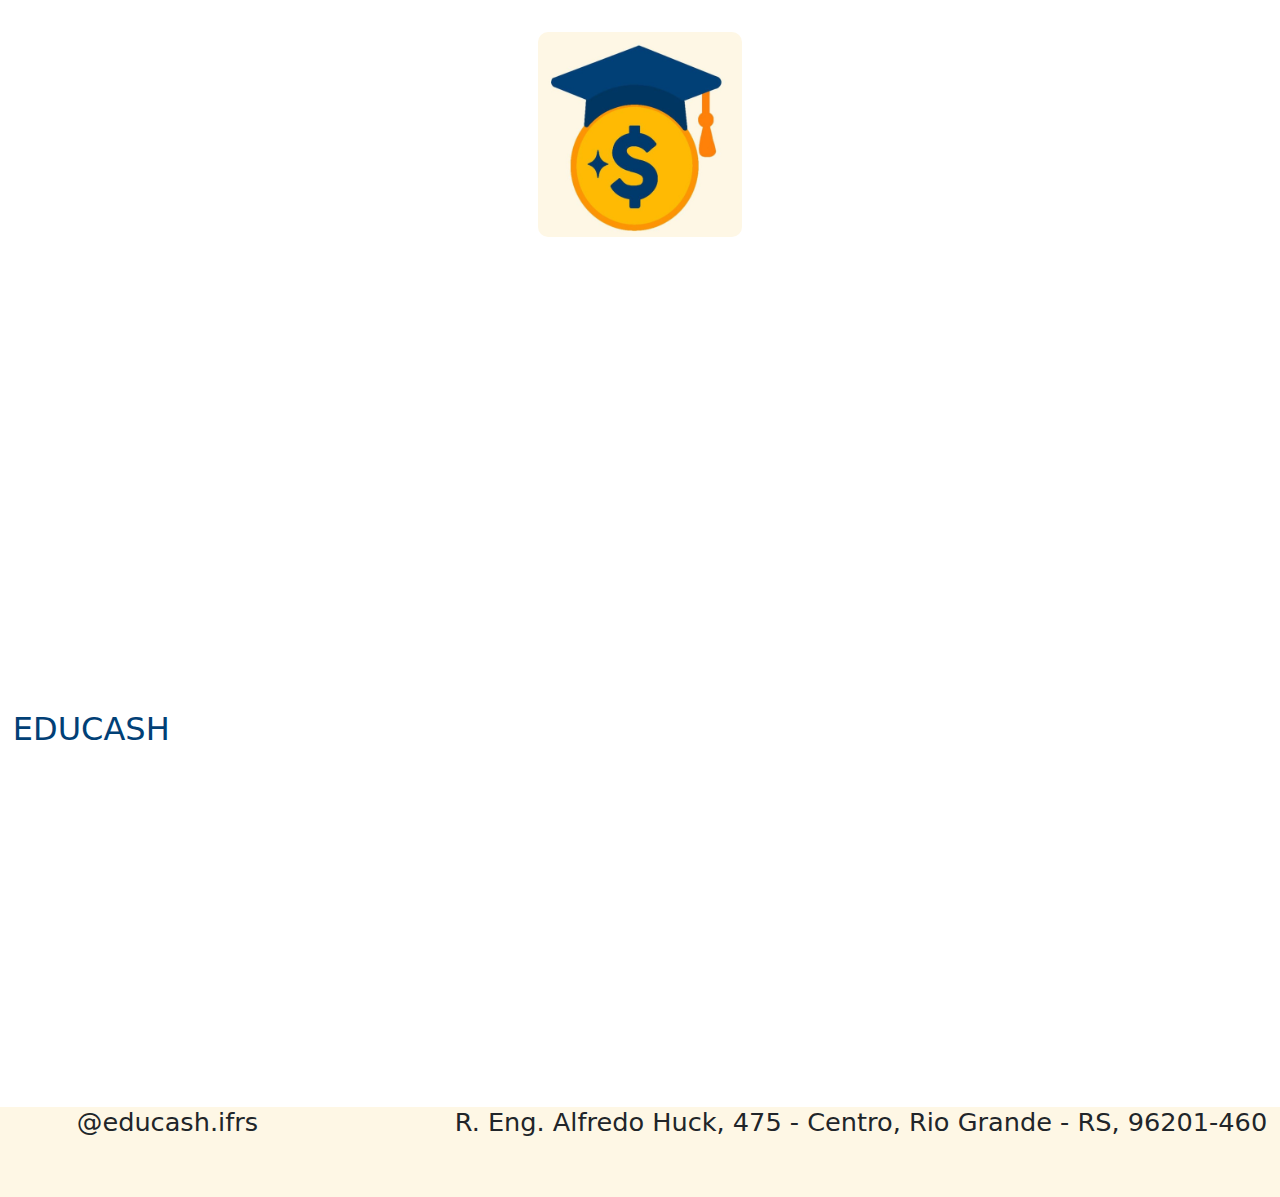
<file: trab2/index.html>
<!DOCTYPE html>
<html lang="pt-br">
<head>
    <meta charset="UTF-8">
    <meta name="viewport" content="width=device-width, initial-scale=1.0">
    <link href="https://cdn.jsdelivr.net/npm/bootstrap@5.3.3/dist/css/bootstrap.min.css" rel="stylesheet" integrity="sha384-QWTKZyjpPEjISv5WaRU9OFeRpok6YctnYmDr5pNlyT2bRjXh0JMhjY6hW+ALEwIH" crossorigin="anonymous">
    <link rel="stylesheet" type="text/css" href="css/estilo.css" >
    <title>Educash</title>
    <meta name="description" content="Página de educação financeira">
    <meta name="author" content="Kate Souto">
    <meta property="og:title" content="Educash">
    <meta property="og:description" content="Página de educação financeira">
    <meta property="og:image" content="https://github.com/kate-souto/front-end/blob/main/trab2/img/logoproj.jpg">
    
</head>
<body>
    <header>
            <div class="item"><img src="img/Logoo.png" alt="Logo" id="img-header"></div>
            <div class="item"><h1 id="nome">Educash</h1></div>
            <div class="item"><h2 id="frase">Educação financeira para estudantes do ensino médio e técnico</h2></div>
    </header>

    <nav class="navbar navbar-expand-sm navbar-dark adapta_menu">
        <div class="container-fluid">
          <a class="navbar-brand" href="#Sobre">EDUCASH</a>
          <button class="navbar-toggler" type="button" data-bs-toggle="collapse" data-bs-target="#collapsibleNavbar">
            <span class="navbar-toggler-icon"></span>
          </button>
          <div class="collapse navbar-collapse" id="collapsibleNavbar">
            <ul class="navbar-nav">
              <li class="nav-item">
                <a class="nav-link" href="#Sobre">Sobre</a>
              </li>
              <li class="nav-item">
                <a class="nav-link" href="#Material">Materiais</a>
              </li>
              <li class="nav-item">
                <a class="nav-link" href="#exercicio">Formulário</a>
              </li>
              <li class="nav-item">
                <a class="nav-link" href="#painel">Painel</a>
              </li>
              <li class="nav-item">
                <a class="nav-link" href="#carrossel">Cronograma</a>
              </li>
              <li class="nav-item">
                <a class="nav-link" href="#sessao6">Animação</a>
              </li>
            </ul>
          </div>
        </div>
      </nav>
    

    

    <main>
        <section id="Sobre" class="secao">
            <div id="titulo1" class="titulo_aparece"><h1><b>Conheça o Educash</b></h1></div>
                <div class="elementos1">
                    <div id="edu">
                        <h2>O que é o Educash?</h2>
                        <p> Nosso projeto visa investigar e aprimorar a educação financeira dos estudantes da Educação Profissional e Tecnológica do IFRS Campus Rio Grande, com o objetivo de
                            desenvolver habilidades práticas para uma gestão financeira eficiente e sustentável. O crescente problema do endividamento no Brasil, evidenciado por altas taxas de endividamento familiar,
                            destaca a necessidade de uma educação financeira mais robusta. O projeto buscará diagnosticar o nível de conhecimento financeiro dos alunos, identificar desafios financeiros e avaliar a eficácia
                            dos recursos educacionais atuais, utilizando uma metodologia que combina abordagens quantitativas e qualitativas, como questionários e entrevistas. A análise dos dados permitirá o
                            desenvolvimento de um programa de educação financeira adaptado às necessidades identificadas. Além disso, o projeto está alinhado com os Objetivos de Desenvolvimento Sustentável (ODS) 4
                            e 8, promovendo uma educação de qualidade e preparando os estudantes para uma gestão financeira eficiente. A iniciativa contribuirá significativamente para o desenvolvimento
                            socioeconômico regional, ao oferecer intervenções educacionais práticas que impactarão diretamente a formação profissional dos alunos e promoverão a inclusão financeira. A pesquisa também
                            servirá como base para futuras ações de extensão, com a possibilidade de implementação de conteúdos pedagógicos e oficinas voltadas para a comunidade escolar e externa, ampliando o
                            impacto das ações do IFRS.</p>
                    </div>

                    <div class="olitef">
                        <h2>O que é a Olitef?</h2>
                        <div class="oqe">
                            <div class="c1">
                                <p>A OLITEF é uma olimpíada de educação financeira para alunos do 6° ano do ensino fundamental até o 3° ano do ensino médio. E no Educash preparamos você para participar dela e dar o seu melhor, temos vagas limitadas. Alunos interessados em participar conosco devem preencher o formulário de inscrição, se houver qualquer dúvida pode entrar em contato com a gente por email. O único requisito para participar é estar cursando até o terceiro ano. Chame os seus colegas e venham junto com a gente aprender de forma divertida sobre organização, investimento, taxas e muito mais. 
                                </p>
                                <a><img src="img/olitef.jpg" alt="olitef" class="img-oli"></a>
                            </div>
                            <div class="c2">
                                <a href="https://docs.google.com/forms/d/e/1FAIpQLSfEQ0qxTG5CetqK88f4Kslih9ixKXb2b8oDxK4WnGQaB1D31A/viewform?usp=header" class="form">
                                    Formulário para inscrição
                                </a>
                            </div>
                        </div>
                    </div>
                </div>
        </section>
        <section id="Material" class="secao">
            <div id="titulo2" class="titulo_aparece">
                <h1><b>Descubra como funciona o mundo financeiro</b></h1>
            </div>
                <div id="mat">
                    <div id="cedf">
                        <h2>O que é Educação Financeira</h2>
                        <p>Educação financeira é o processo de aprender a lidar com o dinheiro de forma consciente e responsável, envolvendo planejamento, poupança e investimento, por meio de um conjunto de conhecimentos e práticas.</p>
                    </div>
                    <div id="ct">
                        <h2 id="Tesouro">Tesouro Direto</h2>
                        <p>Tesouro Direto é um tipo de investimento em que pessoas físicas podem aplicar em títulos públicos federais de forma segura. Você pode investir sem sair de casa, diretamente pela internet. Nesse investimento, você empresta dinheiro ao governo e, em troca, recebe o valor aplicado com juros.</p>
                    </div>
                    <div id="cts">
                        <h2 id="selic">Taxa Selic</h2>
                        <p>Selic - Sistema Especial de Liquidação e Custódia

                            A Taxa Selic é a taxa básica de juros da economia brasileira. Ela é decidida de acordo com a necessidade do Governo Federal de pagar suas dívidas ou realizar maiores investimentos.
                            Na sua última atualização, dia 19 de março de 2025, o Banco Central decidiu aumentar a Taxa Selic para 14,25%.
                        </p>
                    </div>
                    <div id="cs">
                        <h2>Tesouro Selic</h2>
                        <p>O Tesouro Selic é um título público emitido pelo governo federal para captar recursos. É considerado um dos investimentos mais seguros do mercado. Seus juros acompanham a Taxa Selic, oferecendo um investimento estável, com baixo risco, rendimento diário e possibilidade de resgate em qualquer dia útil.</p>
                    </div>
                    <div id="cp">
                        <h2>Tesouro Prefixado</h2>
                        <p>Tesouro Prefixado é um tipo de investimento que já tem sua rentabilidade definida no momento da compra, ele não acompanha as variações de taxa ou da inflação, sendo assim, é o título com retorno mais previsível. Esse valor de rentabilidade se mantém desde que o investidor permaneça com ele até seu vencimento.</p>
                    </div>
                </div>
        </section>

        <section id="exercicio">    
            <h1 id="titulo3" class="titulo_aparece">Formulário</h1>

            <div class="e1">
                    <img
                        srcset="
                        img/edfP.webp 320w,
                        img/edfM.webp 480w,
                        img/edfG.webp 800w
                        "
                        sizes="(width < 320px) 280px,
                        (width < 480px) 440px,
                        800px"
                        src="img/edfG.webp"
                        alt="educação financeira" 
                        id="img-edf"/>

                    <form method="post" action="recebe.php" id="form" >
                        <label for="nome2">Nome:</label><input type="text" name="nome" id="nome2" class="dado">
                        <label for="data">Data:</label><input type="date" name="dnasc" id="data" class="dado">
                        <label for="telefone">Telefone:</label><input type="tel" name="telefone" id="telefone" class="dado">
                        <label for="email">Email:</label><input type="email" name="email" id="email" class="dado">
                        <label for="numero">Número:</label><input type="number" name="num" id="numero" class="dado">
                        <input type="submit" name="enviar" value="Enviar">
                    </form>
            </div>
        </section>

        <section class="painel" id="painel">
          <h1 id="titulopainel" class="titulo_aparece">Painel de fotos</h1>
            <div class="fotos">
                <div class="foto1">
                </div>

                <div class="foto2">
                        
                </div>
                
                <div class="foto3">
                        
                </div>

                <div class="foto4">
                        
                </div>

                <div class="foto5">
                        
                </div>
            </div>
        </section>

        <section id="carrossel">
          <h1 id="titulocrono" class="titulo_aparece">Cronograma</h1>
            <div id="carouselExampleSlidesOnly" class="carousel slide" data-bs-ride="carousel">
                <div class="carousel-inner">
                  <div class="carousel-item active">
                    <img  loading= "lazy" src="img/aula1.jpeg" class="d-block w-100" alt="...">
                  </div>
                  <div class="carousel-item">
                    <img loading= "lazy" src="img/aula2.jpeg" class="d-block w-100" alt="...">
                  </div>
                  <div class="carousel-item">
                    <img loading= "lazy" src="img/medalha.jpeg" class="d-block w-100" alt="...">
                  </div>
                </div>
            </div>

            <table class="table">
                <thead>
                  <tr>
                    <th scope="col">Dias</th>
                    <th scope="col">Início</th>
                    <th scope="col">Término</th>
                    <th scope="col">Conteúdo</th>
                  </tr>
                </thead>
                <tbody>
                  <tr>
                    <th scope="row">03/07</th>
                    <td>12:25</td>
                    <td>13:15</td>
                    <td>PIB</td>
                  </tr>
                  <tr>
                    <th scope="row">10/07</th>
                    <td>12:20</td>
                    <td>13:10</td>
                    <td>Finanças Pessoais</td>
                  </tr>
                  <tr>
                    <th scope="row">17/07</th>
                    <td>12:15</td>
                    <td>13:00</td>
                    <td>Endividamento</td>
                  </tr>
                </tbody>
              </table>

        </section>

        <section id="sessao6">
          <h1 id="ult_titulo">Animações</h1>
          <div class="animacao">
            <div class="grade" id="transicao"></div>
          </div>
          <div class="animacao2">
            <div class="grad"><h2>EDUCASH</h2></div>
          </div>
        </section>

    

    </main>
    <footer>
        <div id="ic">
            <div id="insta">
                <div><a href="https://www.instagram.com/educash.ifrs/">
                <img loading="lazy" src="img/instagram.png" alt="Logo instagram" class="img-footer">
                </a></div>
                <div><h1>@educash.ifrs</h1></div>
            </div>
            <div id="endereco">
                <div>
                    <a href="https://maps.app.goo.gl/HNaSL2V6Asdg9S386">
                    <img  loading="lazy" src="img/loc.png" alt="Localização" class="img-loc">
                    </a>
                </div>
                <div>
                    <h1>R. Eng. Alfredo Huck, 475 - Centro, Rio Grande - RS, 96201-460</h1>
                </div>
            </div>
        </div>
    </footer>
    <script src="https://cdn.jsdelivr.net/npm/bootstrap@5.3.3/dist/js/bootstrap.bundle.min.js" integrity="sha384-YvpcrYf0tY3lHB60NNkmXc5s9fDVZLESaAA55NDzOxhy9GkcIdslK1eN7N6jIeHz" crossorigin="anonymous"></script>
</body>
</html>
</file>
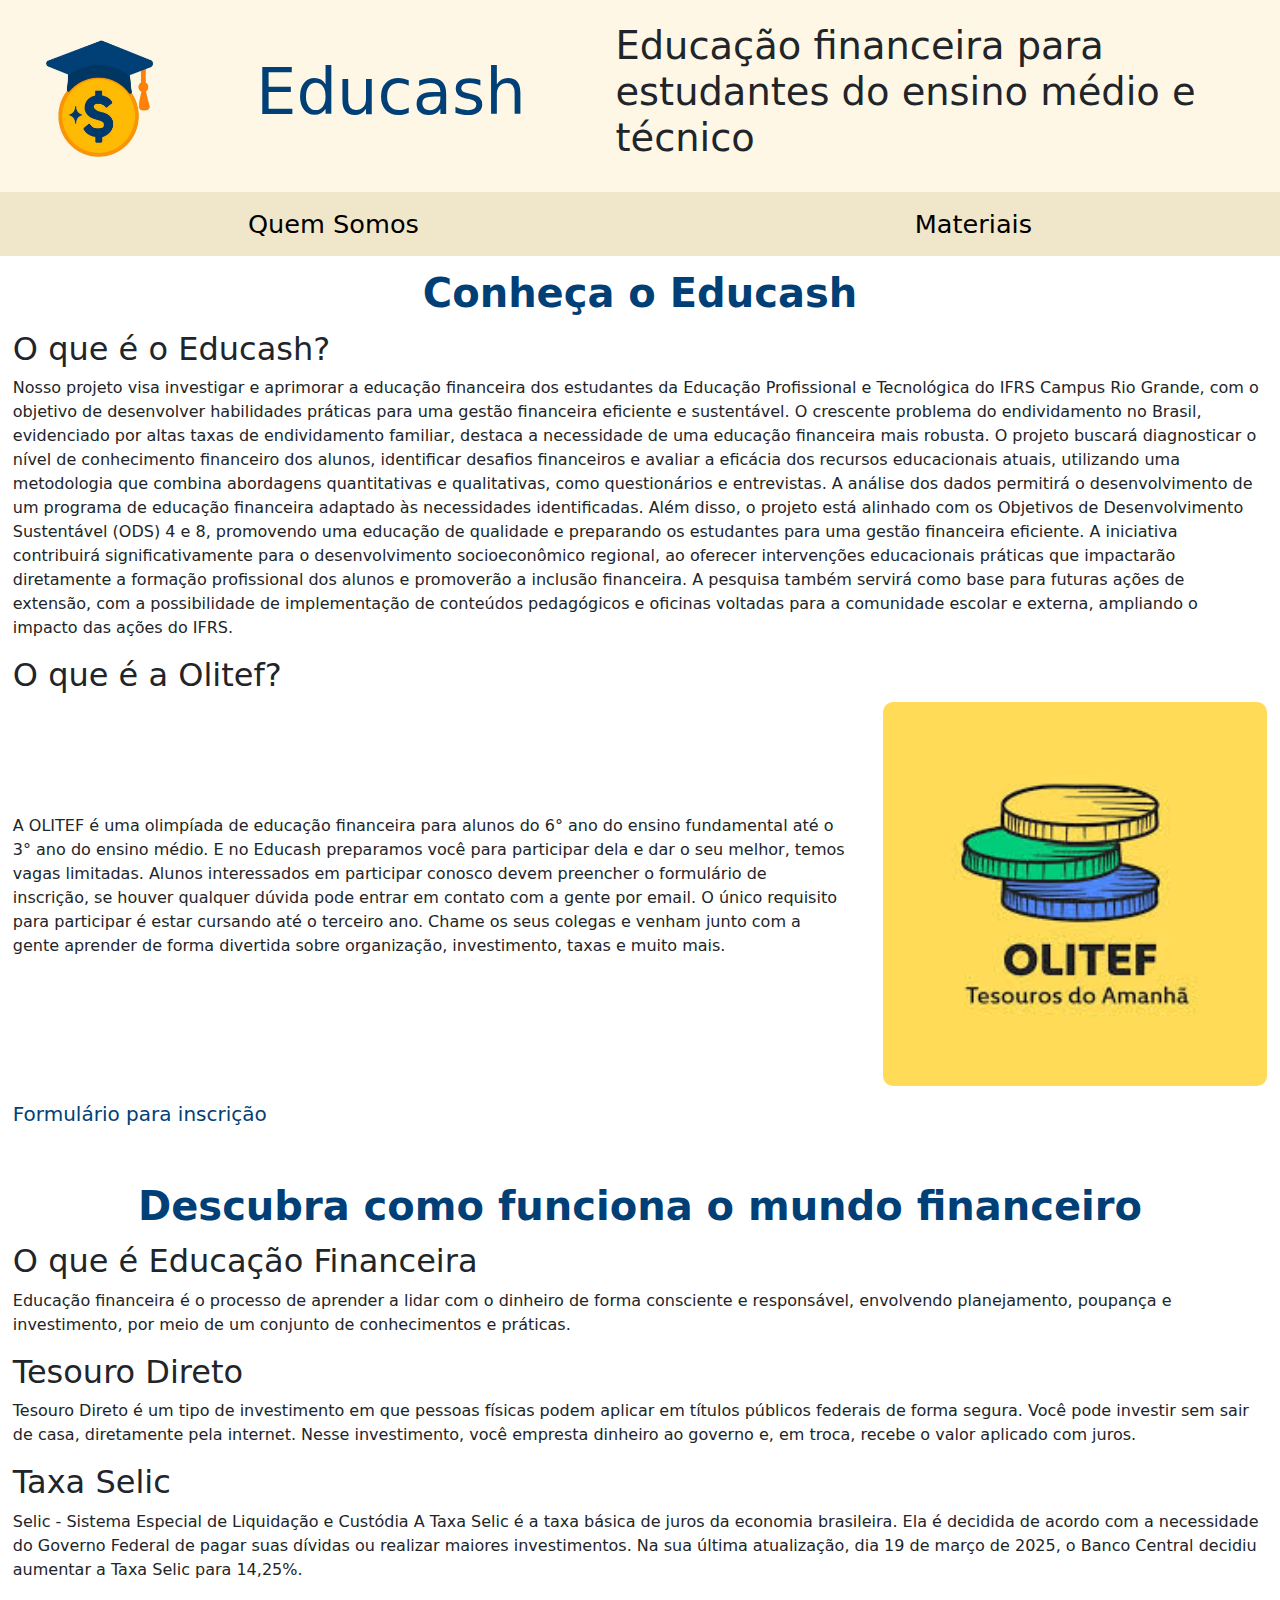
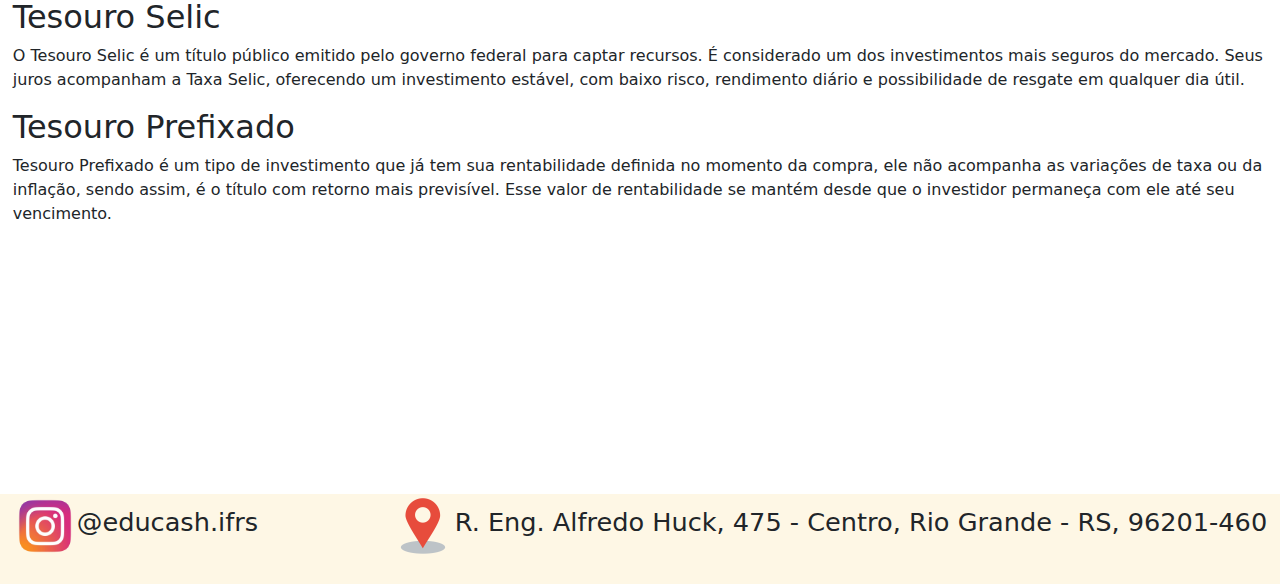
<file: trabcss/index.html>
<!DOCTYPE html>
<html lang="pt-br">
<head>
    <meta charset="UTF-8">
    <meta name="viewport" content="width=device-width, initial-scale=1.0">
    <link href="https://cdn.jsdelivr.net/npm/bootstrap@5.3.3/dist/css/bootstrap.min.css" rel="stylesheet" integrity="sha384-QWTKZyjpPEjISv5WaRU9OFeRpok6YctnYmDr5pNlyT2bRjXh0JMhjY6hW+ALEwIH" crossorigin="anonymous">
    <link rel="stylesheet" type="text/css" href="css/estilo.css" >
    <title>Document</title>
    
</head>
<body>
    <header>
            <div class="item"><img src="img/Logoo.png" alt="Logo" id="img-header"></div>
            <div class="item"><h1 id="nome">Educash</h1></div>
            <div class="item"><h2 id="frase">Educação financeira para estudantes do ensino médio e técnico</h2></div>
    </header>
    <nav class="menu">
        <a href="#Sobre">Quem Somos</a>
        <a href="#Material">Materiais</a>       
    </nav>
    <main>
        <section id="Sobre" class="secao">
            <div id="titulo1"><h1><b>Conheça o Educash</b></h1></div>
                <div class="elementos1">
                    <div id="edu">
                        <h2>O que é o Educash?</h2>
                        <p> Nosso projeto visa investigar e aprimorar a educação financeira dos estudantes da Educação Profissional e Tecnológica do IFRS Campus Rio Grande, com o objetivo de
                            desenvolver habilidades práticas para uma gestão financeira eficiente e sustentável. O crescente problema do endividamento no Brasil, evidenciado por altas taxas de endividamento familiar,
                            destaca a necessidade de uma educação financeira mais robusta. O projeto buscará diagnosticar o nível de conhecimento financeiro dos alunos, identificar desafios financeiros e avaliar a eficácia
                            dos recursos educacionais atuais, utilizando uma metodologia que combina abordagens quantitativas e qualitativas, como questionários e entrevistas. A análise dos dados permitirá o
                            desenvolvimento de um programa de educação financeira adaptado às necessidades identificadas. Além disso, o projeto está alinhado com os Objetivos de Desenvolvimento Sustentável (ODS) 4
                            e 8, promovendo uma educação de qualidade e preparando os estudantes para uma gestão financeira eficiente. A iniciativa contribuirá significativamente para o desenvolvimento
                            socioeconômico regional, ao oferecer intervenções educacionais práticas que impactarão diretamente a formação profissional dos alunos e promoverão a inclusão financeira. A pesquisa também
                            servirá como base para futuras ações de extensão, com a possibilidade de implementação de conteúdos pedagógicos e oficinas voltadas para a comunidade escolar e externa, ampliando o
                            impacto das ações do IFRS.</p>
                    </div>

                    <div class="olitef">
                        <h2>O que é a Olitef?</h2>
                        <div class="oqe">
                            <div class="c1">
                                <p>A OLITEF é uma olimpíada de educação financeira para alunos do 6° ano do ensino fundamental até o 3° ano do ensino médio. E no Educash preparamos você para participar dela e dar o seu melhor, temos vagas limitadas. Alunos interessados em participar conosco devem preencher o formulário de inscrição, se houver qualquer dúvida pode entrar em contato com a gente por email. O único requisito para participar é estar cursando até o terceiro ano. Chame os seus colegas e venham junto com a gente aprender de forma divertida sobre organização, investimento, taxas e muito mais. 
                                </p>
                                <a><img src="img/olitef.jpg" alt="olitef" class="img-oli"></a>
                            </div>
                            <div class="c2">
                                <a href="https://docs.google.com/forms/d/e/1FAIpQLSfEQ0qxTG5CetqK88f4Kslih9ixKXb2b8oDxK4WnGQaB1D31A/viewform?usp=header" class="form">
                                    Formulário para inscrição
                                </a>
                            </div>
                        </div>
                    </div>
                </div>
        </section>
        <section id="Material" class="secao">
            <div id="titulo2">
                <h1><b>Descubra como funciona o mundo financeiro</b></h1>
            </div>
                <div id="mat">
                    <div id="cedf">
                        <h2>O que é Educação Financeira</h2>
                        <p>Educação financeira é o processo de aprender a lidar com o dinheiro de forma consciente e responsável, envolvendo planejamento, poupança e investimento, por meio de um conjunto de conhecimentos e práticas.</p>
                    </div>
                    <div id="ct">
                        <h2 id="Tesouro">Tesouro Direto</h2>
                        <p>Tesouro Direto é um tipo de investimento em que pessoas físicas podem aplicar em títulos públicos federais de forma segura. Você pode investir sem sair de casa, diretamente pela internet. Nesse investimento, você empresta dinheiro ao governo e, em troca, recebe o valor aplicado com juros.</p>
                    </div>
                    <div id="cts">
                        <h2 id="selic">Taxa Selic</h2>
                        <p>Selic - Sistema Especial de Liquidação e Custódia

                            A Taxa Selic é a taxa básica de juros da economia brasileira. Ela é decidida de acordo com a necessidade do Governo Federal de pagar suas dívidas ou realizar maiores investimentos.
                            Na sua última atualização, dia 19 de março de 2025, o Banco Central decidiu aumentar a Taxa Selic para 14,25%.
                        </p>
                    </div>
                    <div id="cs">
                        <h2>Tesouro Selic</h2>
                        <p>O Tesouro Selic é um título público emitido pelo governo federal para captar recursos. É considerado um dos investimentos mais seguros do mercado. Seus juros acompanham a Taxa Selic, oferecendo um investimento estável, com baixo risco, rendimento diário e possibilidade de resgate em qualquer dia útil.</p>
                    </div>
                    <div id="cp">
                        <h2>Tesouro Prefixado</h2>
                        <p>Tesouro Prefixado é um tipo de investimento que já tem sua rentabilidade definida no momento da compra, ele não acompanha as variações de taxa ou da inflação, sendo assim, é o título com retorno mais previsível. Esse valor de rentabilidade se mantém desde que o investidor permaneça com ele até seu vencimento.</p>
                    </div>
                </div>
        </section>
    </main>
    <footer>
        <div id="ic">
            <div id="insta">
                <div><a href="https://www.instagram.com/educash.ifrs/">
                <img src="img/instagram.png" alt="Logo instagram" class="img-footer">
                </a></div>
                <div><h1>@educash.ifrs</h1></div>
            </div>
            <div id="endereco">
                <div>
                    <a href="https://maps.app.goo.gl/HNaSL2V6Asdg9S386">
                    <img src="img/loc.png" alt="Localização" class="img-loc">
                    </a>
                </div>
                <div>
                    <h1>R. Eng. Alfredo Huck, 475 - Centro, Rio Grande - RS, 96201-460</h1>
                </div>
            </div>
        </div>
    </footer>
    <script src="https://cdn.jsdelivr.net/npm/bootstrap@5.3.3/dist/js/bootstrap.bundle.min.js" integrity="sha384-YvpcrYf0tY3lHB60NNkmXc5s9fDVZLESaAA55NDzOxhy9GkcIdslK1eN7N6jIeHz" crossorigin="anonymous"></script>
</body>
</html>
</file>
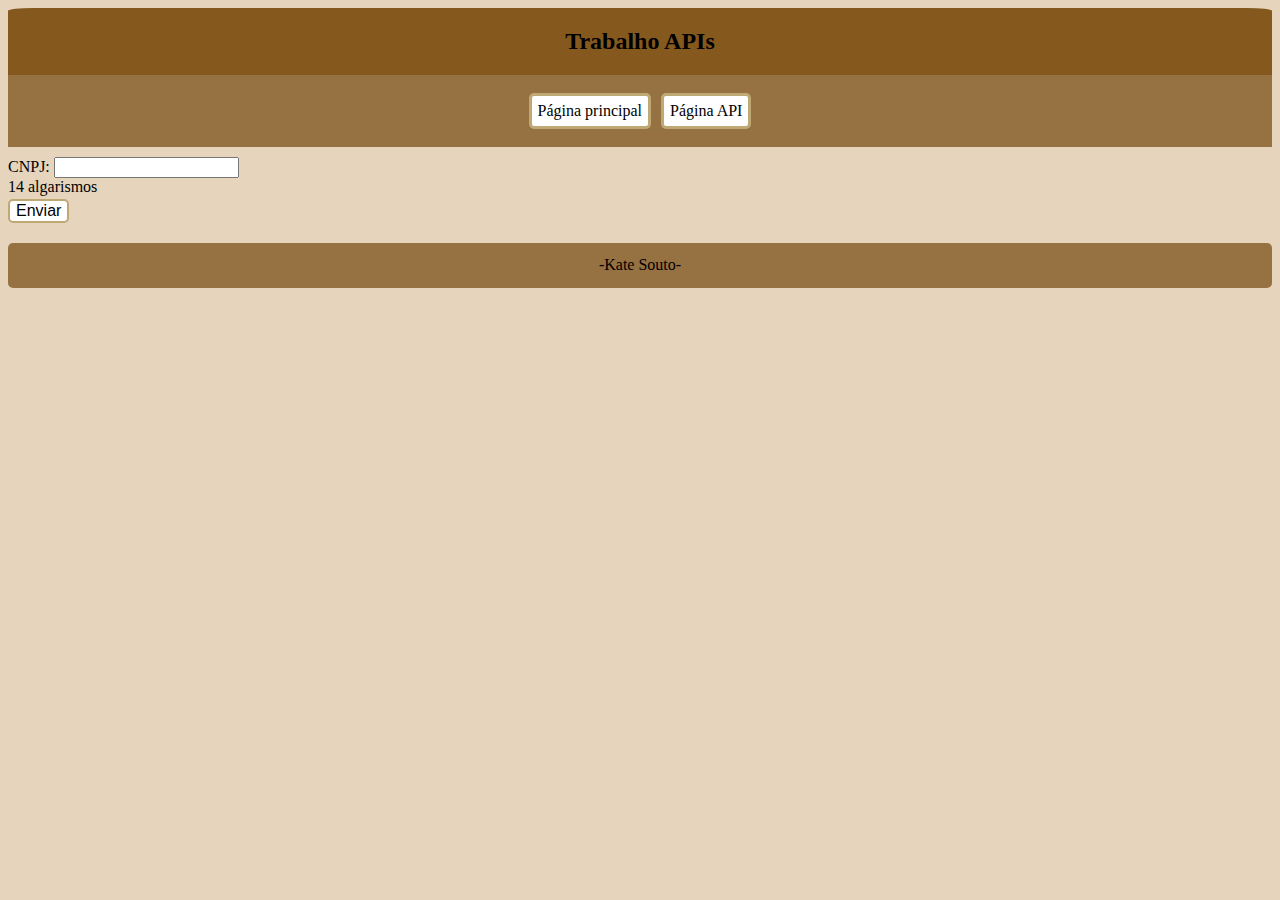
<file: api/index1.html>
<!DOCTYPE html>
<html lang="en">
<head>
    <meta charset="UTF-8">
    <meta name="viewport" content="width=device-width, initial-scale=1.0">
    <title>Document</title>
    <link rel="stylesheet" href="css/estilo.css">
</head>
<body>
    <header>
        <div id="titulo">
            <h2><b>Trabalho APIs</b></h2>
        </div>
        <nav>
            <a href="index1.html" id="p1">Página principal</a>
            <a href="index2.html" id="p2">Página API</a>
        </nav>
    </header>

    <main>
        <label for="cnpj">CNPJ:</label>
        <input type="number" id="cnpj"> <br> 14 algarismos<br>
        <input type="button" value="Enviar" id="enviar"><br>
        <div id="mostra"></div>
    </main>

    <footer>
        -Kate Souto-
    </footer>

    <script src="js/api1.js"></script>
</body>
</html>
</file>
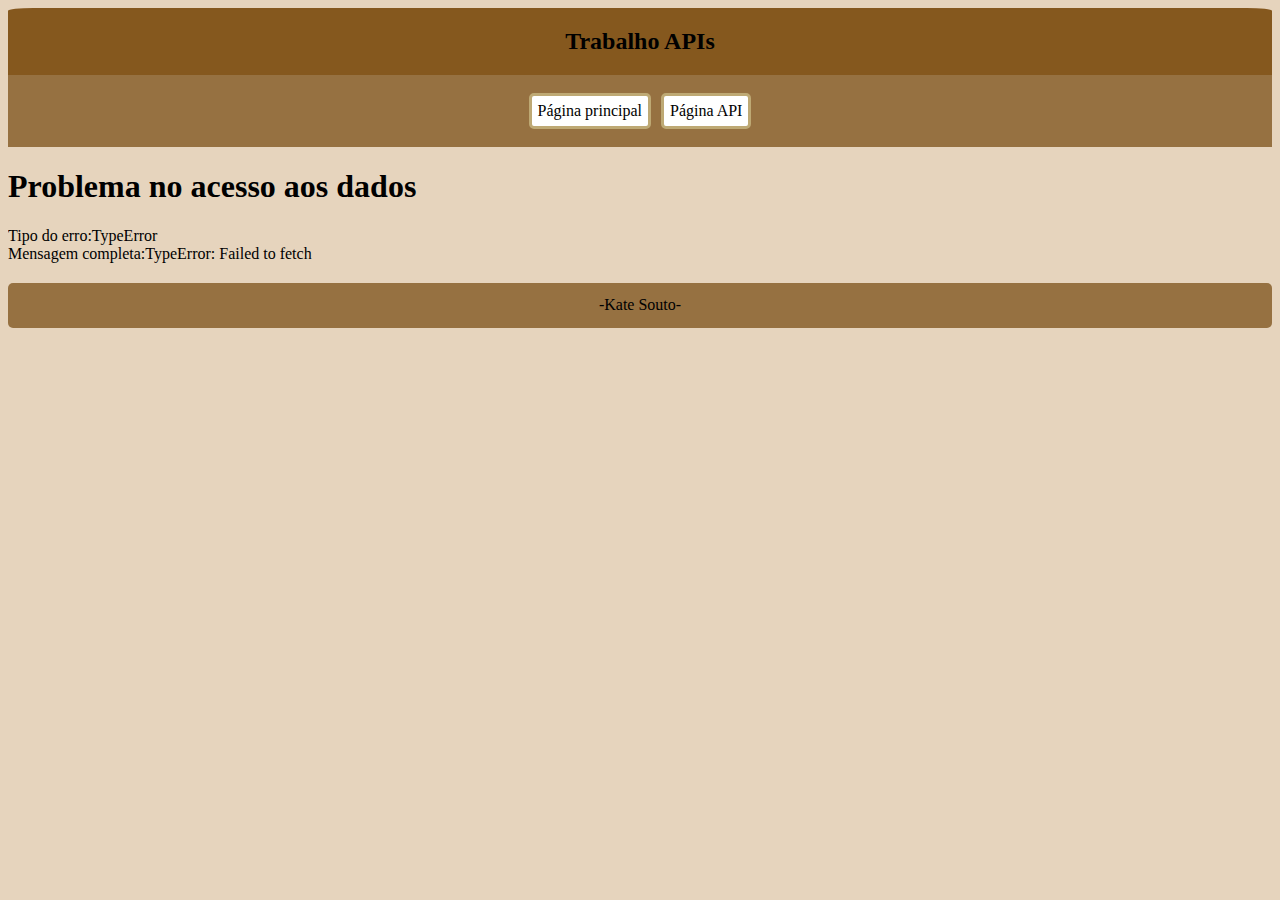
<file: api/index2.html>
<!DOCTYPE html>
<html lang="en">
<head>
    <meta charset="UTF-8">
    <meta name="viewport" content="width=device-width, initial-scale=1.0">
    <title>Document</title>
    <link rel="stylesheet" href="css/estilo.css">
</head>
<body>
    <header>
        <div id="titulo">
            <h2><b>Trabalho APIs</b></h2>
        </div>
        <nav>
            <a href="index1.html" id="p1">Página principal</a>
            <a href="index2.html" id="p2">Página API</a>
        </nav>
    </header>

    <main>
        <div id="mostra"></div>
    </main>

    <footer>
        -Kate Souto-
    </footer>

    <script src="js/api2.js"></script>
</body>
</html>
</file>
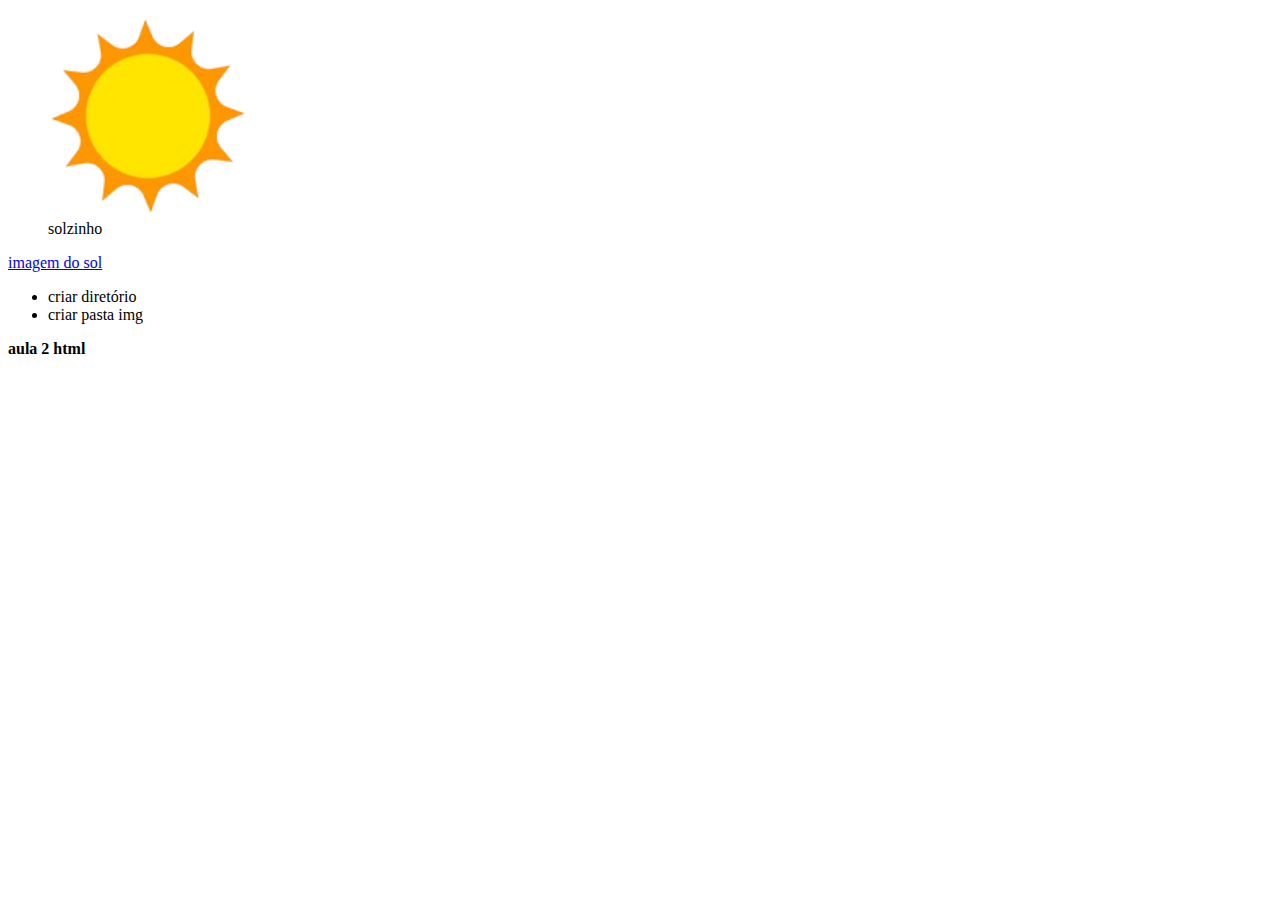
<file: exercicio1/aula2.html>
<!DOCTYPE html>
<html lang="pt-br">
<head>
    <meta charset="UTF-8">
    <meta name="viewport" content="width=device-width, initial-scale=1.0">
    <title>Document</title>
</head>
<body>
    <figure>
        <img src="img/remove_sol.png" alt="figura do sol"
        width="200" height="200"/>
        <figcaption>solzinho</figcaption>
    </figure>
    <a href="img/sol.png" > imagem do sol </a>
    <ul>
        <li> criar diretório </li>
        <li> criar pasta img </li>
    </ul>
    <b>aula 2 html</b>
</body>
</html>
</file>
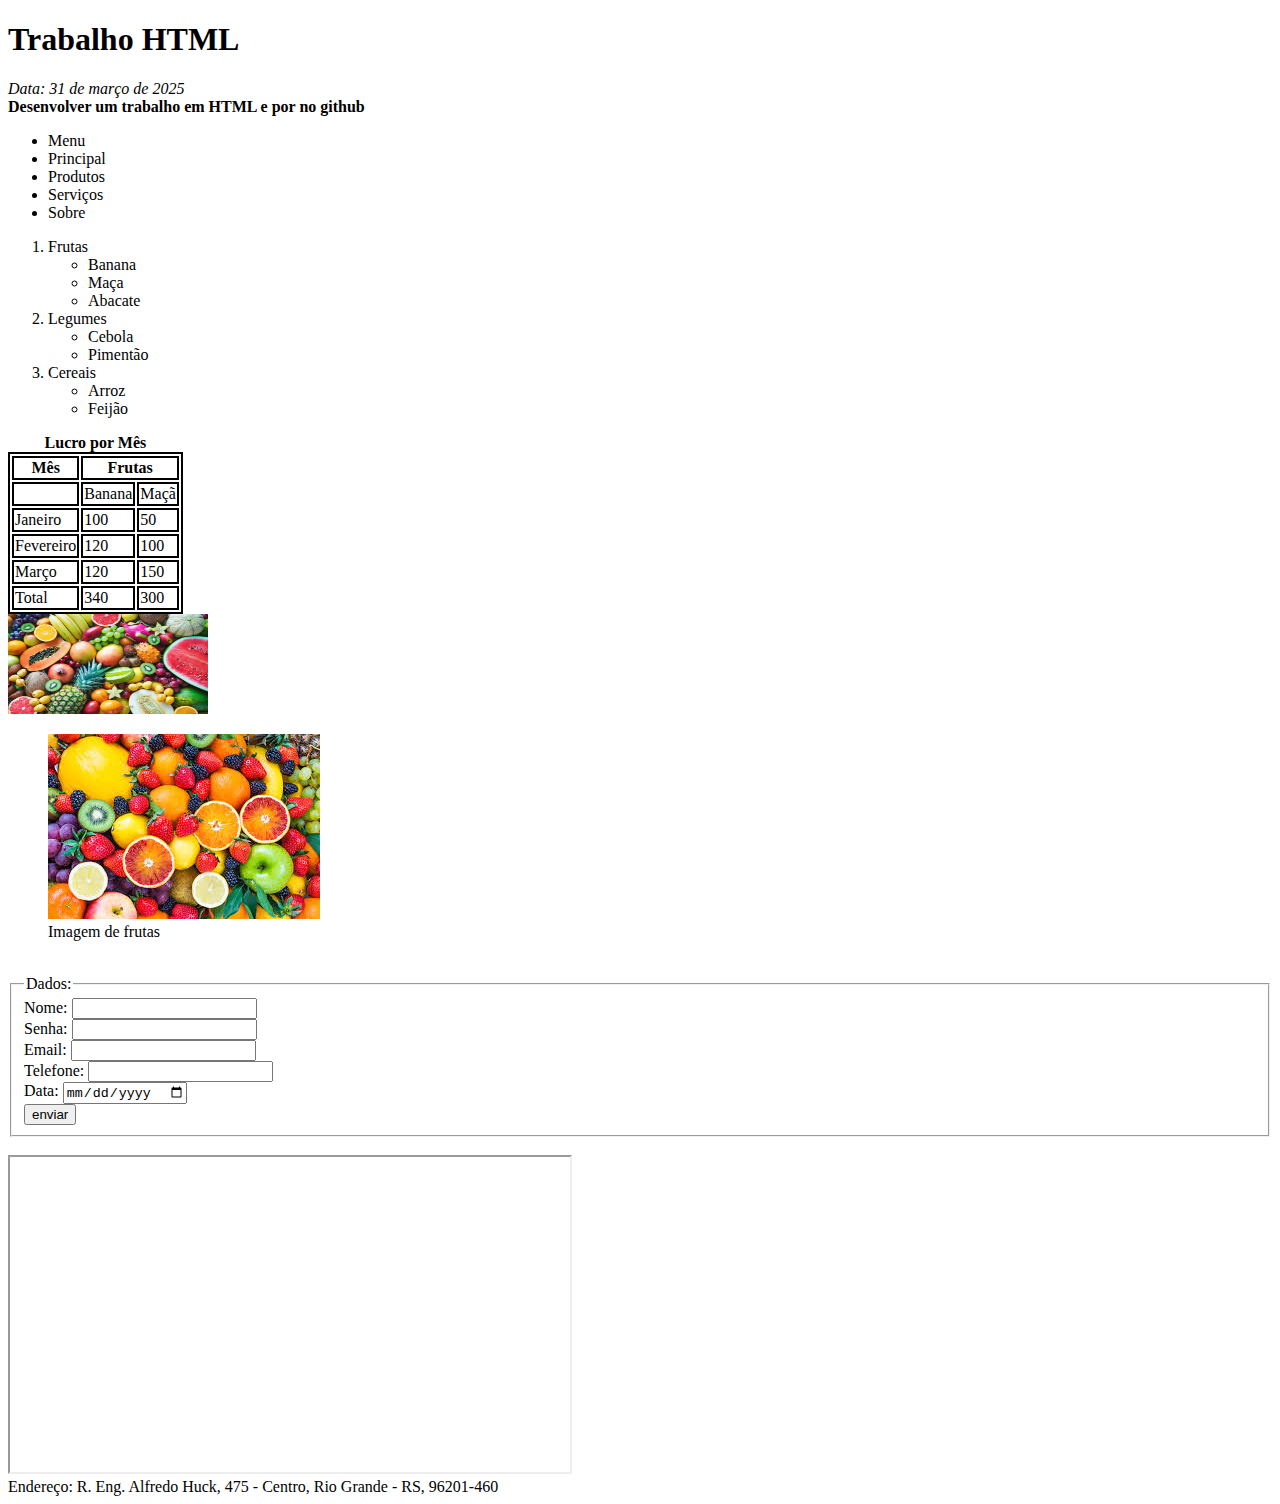
<file: trab1/Kate.html>
<!DOCTYPE html>
<html lang="pt-br">
<head>
    <meta charset="UTF-8">
    <meta name="viewport" content="width=device-width, initial-scale=1.0">
    <title>Document</title>
    <style>
        table,th,td {border: 2px solid black;}
    </style>
</head>
<body>
    <header>
        <h1> Trabalho HTML
        </h1>
        <p>
            <i> Data: 31 de março de 2025
            </i>
            <br>
            <b>  Desenvolver um trabalho em HTML e por no github
            </b>
        </p>
    </header>

    <nav>
        <ul> 
            <li>Menu</li>
            <li>Principal</li>
            <li>Produtos</li>
            <li>Serviços</li>
            <li>Sobre</li>
        </ul>
    </nav>

    <main>
        <ol>
             <li>Frutas
                <ul>
                    <li>Banana</li>
                    <li>Maça</li>
                    <li>Abacate</li>
                </ul>
             </li>   

             <li>Legumes
                <ul>
                    <li>Cebola</li>
                    <li>Pimentão</li>
                </ul>
             </li> 

             <li>Cereais
                <ul>
                    <li>Arroz</li>
                    <li>Feijão</li>
                </ul>
             </li> 
        </ol>

        <table>
            <caption><b>Lucro por Mês</b></caption>
            <thead>
                <tr>
                    <th>Mês</th>
                    <th colspan="2"> Frutas</th>
                </tr>
            </thead>
            <tbody>
                <tr>
                    <td></td>
                    <td>Banana</td>
                    <td>Maçã</td>
                </tr>
                <tr>
                    <td>Janeiro</td>
                    <td>100</td>
                    <td>50</td>
                </tr>
                <tr>
                    <td>Fevereiro</td>
                    <td>120</td>
                    <td>100</td>
                </tr>
                <tr>
                    <td>Março</td>
                    <td>120</td>
                    <td>150</td>
                </tr>
            </tbody>
            <tfoot>
                 <tr>
                    <td>Total</td>
                    <td>340</td>
                    <td>300</td>
                </tr>
            </tfoot>
         </table>

         <a href="https://ifrs.edu.br/" >
         <img src="img/Frutas.jpg" alt="frutinhas"
         width="200" height="100"/>
        </a>

         <br>

         <figure>
            <img src="img/frutinhas.jpeg" alt="frutinhas2" />
            <figcaption>Imagem de frutas</figcaption>
        </figure>

         <br>
        

         <form>
            <fieldset>
                <legend>Dados:</legend>

                <label for="n1">Nome:</label>
                <input type="text" id="n1"><br>

                <label for="s1">Senha:</label>
                <input type="password" id="s1"><br>

                <label for="e1">Email:</label>
                <input type="email" name="email" id="e1"><br>

                <label for="t1">Telefone:</label>
                <input type="tel" name="telefone" id="t1"><br>

                <label for="d1">Data:</label>
                <input type="date" name="dnasc" id="d1"><br>

                <input type = "submit" value = "enviar"><br>
            </fieldset>
        </form>

        <br>

        <iframe width="560" height="315" src="https://www.youtube.com/embed/5Hn58p-hYC0?si=2Za3ygBnU8I2k18F" title="YouTube video player"  allow="accelerometer; autoplay; clipboard-write; encrypted-media; gyroscope; picture-in-picture; web-share" referrerpolicy="strict-origin-when-cross-origin" allowfullscreen></iframe>

    </main>

    <footer>
        Endereço: R. Eng. Alfredo Huck, 475 - Centro, Rio Grande - RS, 96201-460
    </footer>
</body>
</html>
</file>
<file: list/css/estilo.css>
h1{
    background-color: rgb(142, 19, 243);
    text-align: center;
    align-items: center;
    border-radius: 5px;
    color: rgb(202, 176, 226);
    height: auto;
}

.b{
    border-color: blueviolet;
    border-style: solid;
    border-radius: 5px;
    margin: 2px;
    background-color: rgb(255, 255, 255);
}

.c{
    border-color: rgb(212, 165, 255);
    border-radius: 3px;
    background-color: rgb(255, 255, 255);
}

body{
    background-color: rgb(244, 231, 255);
}

#adicionar{
    display: none;
}
</file>
<file: quimica/css/estilo.css>
#resposta1 {
    display: none;
}
#erro1 {
    display: none;
}

#pergunta2 {
    display: none;
}
#resposta2 {
    display: none;
}
#erro2 {
    display: none;
}

#pergunta3 {
    display: none;
}
#resposta3 {
    display: none;
}
#erro3 {
    display: none;
}

header{
    background-color: #ffe4c4;
    border-radius: 15px;
}

h1{
    text-align: center;
}

#tp{
    text-align: center;
}

footer{
    margin-top: 45px;
}

#r2{
    margin-top: 10px;
    display: none;
}

#r3{
    margin-top: 10px;
    display: none;
}

.botao{
    margin: 3px;
}

body {
    background-color:rgb(255, 250, 232);
}

button{
    border-color: rgb(90, 68, 27);
    border-radius: 5px;
}
</file>
<file: testecss/css/estilo.css>
section {min-height: 100vh;}

#img-header{
    width: 10vw;

}

#nome {
    color: #014076;
    font-size: 5vw;
}

#frase {
    font-size: 3vw;
}

header {
    background-color:#fef7e5;
    display: flex;
    height: 15vw;
    gap: 1vw;
    align-items: center;
}

.item {
    margin-right: 2vw;
    margin-left: 2vw;
    padding: 1vw;
}


nav {
    position: sticky;
    top: 0;
    background-color: #f0e6ca;
    text-align: center;
    height: 5vw;
    margin: 0px;
    display: flex;
    }


    nav a {
        margin: 1vw;
        height: 3vw;
        color: black;
        text-decoration: none;
        font-size: 2vw;
        display: inline-block;
        text-align: center;
        margin-right: auto;
        margin-left: auto;
    }

    nav a:hover {
    color: #014076;
    }

section {
    scroll-margin-top:5vw;
    margin: 1vw;
    border-radius: 5px;
}

#titulo1{
    text-align: center;
    margin: 1vw;
    color: #014076;
}


.form {
    text-decoration: none;
    color: #014076;
    font-size: 20px;
}

.oqe{
    display: flex;
    gap: 1vw;
    flex-direction: column;
}


.c1{
    height: auto;
    display: flex;
    flex-wrap: wrap;
    gap: 1vw;
    justify-content: space-between;
    align-items: center;
}

.oqe p {
    font-size: 15px;
    width: 65vw;
    height: auto;
}

.img-oli{
    border-radius: 10px;
    width: 30vw;
}

#titulo2{
    text-align: center;
    margin: 1vw;
    color: #014076;
}

#mat{
    display: flex;
    flex-direction: column;
}


footer {
    background-color:#fef7e5;
    height: 7vw;
    align-items: center;
    justify-content: center;
}

#insta{
    display: flex;
    align-items: center;
}

#insta h1{
    font-size: 2vw;
    text-decoration: none;
    height: auto;
}


.img-footer {
    width: 5vw;
}

.img-loc{
    width: 5vw;
}

#ic{
    display: flex;
    justify-content: space-between;
    text-align: center;

}

#endereco{
    display: flex;
    align-items: center;
    text-align: center;
}

#endereco h1{
    font-size: 2vw;
}
</file>
<file: testehtml/css/estilo.css>
section {min-height: 100vh;}

#img-header{
    width: 10vw;

}

#nome {
    color: #014076;
    font-size: 5vw;
}

#frase {
    font-size: 3vw;
}

header {
    background-color:#fef7e5;
    display: flex;
    height: 15vw;
    gap: 1vw;
    align-items: center;
}

.item {
    margin-right: 2vw;
    margin-left: 2vw;
    padding: 1vw;
}


nav {
    position: sticky;
    top: 0;
    background-color: #f0e6ca;
    text-align: center;
    height: 5vw;
    margin: 0px;
    display: flex;
    }


    nav a {
        margin: 1vw;
        height: 3vw;
        color: black;
        text-decoration: none;
        font-size: 2vw;
        display: inline-block;
        text-align: center;
        margin-right: auto;
        margin-left: auto;
    }

    nav a:hover {
    color: #014076;
    }

section {
    scroll-margin-top:5vw;
    margin: 1vw;
    border-radius: 5px;
}

#titulo1{
    text-align: center;
    margin: 1vw;
    color: #014076;
}


.form {
    text-decoration: none;
    color: #014076;
    font-size: 20px;
}

.oqe{
    display: flex;
    gap: 1vw;
    flex-direction: column;
}


.c1{
    height: auto;
    display: flex;
    flex-wrap: wrap;
    gap: 1vw;
    justify-content: space-between;
    align-items: center;
}

.oqe p {
    width: 65vw;
    height: auto;
}

.img-oli{
    border-radius: 10px;
    width: 30vw;
}

#titulo2{
    text-align: center;
    margin: 1vw;
    color: #014076;
}

#mat{
    display: flex;
    flex-direction: column;
}


footer {
    background-color:#fef7e5;
    height: 7vw;
    align-items: center;
    justify-content: center;
}

#insta{
    display: flex;
    align-items: center;
}

#insta h1{
    font-size: 2vw;
    text-decoration: none;
    height: auto;
}


.img-footer {
    width: 5vw;
}

.img-loc{
    width: 5vw;
}

#ic{
    display: flex;
    justify-content: space-between;
    text-align: center;
    margin: 1vw;

}

#endereco{
    display: flex;
    align-items: center;
    text-align: center;
}

#endereco h1{
    font-size: 2vw;
}





#titulo3{
    text-align: center;
    margin: 1vw;
    color: #014076;
}

.e1{
    display: grid;
    grid-template-columns: 1fr 1fr;
    gap: 2vw;
    align-items: center;
}

#img-edf{
    border-radius: 20px;
    width: 40vw;
    justify-items: center;
}

#form {
    border-color: black;
    border-width: 1px;
    border-style: solid;
    border-radius: 10px;

    gap: 5px;
    padding: 5px;

    display: grid;
    grid-template-columns: 1fr 1fr;

}

.dado{
    width: 30vw;
}


@media (width < 600px) {
    .e1{
        grid-template-columns: 1fr;
        justify-items: center;
    }

    .dado{
        width: 60vw;
    }
}
</file>
<file: trab2/css/estilo.css>
section {min-height: 100vh;}

#img-header{
    width: 10vw;

}

#nome {
    color: #014076;
    font-size: 5vw;
}

#frase {
    font-size: 3vw;
}

header {
    background-color:#fef7e5;
    display: flex;
    height: 15vw;
    gap: 1vw;
    align-items: center;
}

.item {
    margin-right: 2vw;
    margin-left: 2vw;
    padding: 1vw;
}


nav {
    position: sticky;
    top: 0;
    background-color: #f0e6ca;
    text-align: center;
    height: 10vw;
    margin: 0px;
    display: flex;
}


    nav a {
        margin: 1vw;
        height: 3vw;
        color: rgb(168, 138, 53);
        text-decoration: none;
        font-size: 2vw;
        display: inline-block;
        text-align: center;
        margin-right: auto;
        margin-left: auto;
    }

    nav a:hover {
    color: #014076;
    }

.adapta_menu {
    background-color: rgb(168, 138, 53);
    min-height: 60px;
    position: sticky;
    z-index: 10;
}

#collapsibleNavbar{
    background-color: rgb(168, 138, 53);
    height: 180px;
    color: #014076;
    border-radius: 10px;
    z-index: 10;
}  

@media (width > 577px)
{
    #collapsibleNavbar{
        height: 60px;
    }    
}



section {
    scroll-margin-top: 60px;
    margin: 1vw;
    border-radius: 5px;
}

#titulo1{
    text-align: center;
    margin: 1vw;
    color: #014076;
}


.form {
    text-decoration: none;
    color: #014076;
    font-size: 20px;
}

.oqe{
    display: flex;
    gap: 1vw;
    flex-direction: column;
}


.c1{
    height: auto;
    display: flex;
    flex-wrap: wrap;
    gap: 1vw;
    justify-content: space-between;
    align-items: center;
}

.oqe p {
    width: 65vw;
    height: auto;
}

.img-oli{
    border-radius: 10px;
    width: 30vw;
}

#titulo2{
    text-align: center;
    margin: 1vw;
    color: #014076;
}

#mat{
    display: flex;
    flex-direction: column;
}


footer {
    background-color:#fef7e5;
    height: 7vw;
    align-items: center;
    justify-content: center;
}

#insta{
    display: flex;
    align-items: center;
}

#insta h1{
    font-size: 2vw;
    text-decoration: none;
    height: auto;
}


.img-footer {
    width: 5vw;
}

.img-loc{
    width: 5vw;
}

#ic{
    display: flex;
    justify-content: space-between;
    text-align: center;
    margin: 1vw;

}

#endereco{
    display: flex;
    align-items: center;
    text-align: center;
}

#endereco h1{
    font-size: 2vw;
}





#titulo3{
    text-align: center;
    margin: 1vw;
    color: #014076;
}

.e1{
    display: grid;
    grid-template-columns: 1fr 1fr;
    gap: 2vw;
    align-items: center;
}

#img-edf{
    border-radius: 20px;
    width: 40vw;
    justify-items: center;
}

#form {
    border-color: black;
    border-width: 1px;
    border-style: solid;
    border-radius: 10px;

    gap: 5px;
    padding: 5px;

    display: grid;
    grid-template-columns: 1fr 1fr;

}

.dado{
    width: 30vw;
}


@media (width < 600px) {
    .e1{
        grid-template-columns: 1fr;
        justify-items: center;
    }

    .dado{
        width: 60vw;
    }
}

.painel{
    display: flexbox;
    justify-content: center;
    justify-items: center;
    align-items: center;
    align-content: center;
}

.fotos{
  display: grid;
  grid-template-columns: 30vw 30vw 30vw;
  grid-template-rows: 30vw 30vw;
  grid-template-areas: 
  'foto1 foto2 foto3'
  'foto4 foto4 foto5';
  /* width: 100%;
  height: auto; */
  gap: 1vw;
  justify-items: center;
  /* justify-content: center; */
  /* align-content: center; */
}


.foto1{
  grid-area: foto1;
  background-image: url("../img/aula1.jpeg");
  background-repeat: no-repeat;
  background-size: contain;
  width: 30vw;
  height: auto;
}

.foto2{
  grid-area: foto2;
  background-image: url("../img/aula2.jpeg");
  background-repeat: no-repeat;
  background-size: contain;
  width: 30vw;
  height: auto;
}

.foto3{
  grid-area: foto3;
  background-image: url("../img/medalha.jpeg");
  background-repeat: no-repeat;
  background-size: contain;
  width: 30vw;
  height: auto;
}

.foto4{
  grid-area: foto4;
  background-image: url("../img/inscrevase.jpeg");
  background-repeat: no-repeat;
  background-size: contain;
  width: 30vw;
  height: auto;
}

.foto5{
  grid-area: foto5;
  background-image: url("../img/chat.jpeg");
  background-repeat: no-repeat;
  background-size: contain;
  width: 30vw;
  height: auto;
}
@media (width<550px){
  .fotos{
    grid-template-columns: 90vw;
  grid-template-rows: repeat(5, 90vw);
  grid-template-areas: 
  'foto1' 
  'foto2'
  'foto3' 
  'foto5'
  'foto4'
  'foto4'
  ;
  }
  
}

#titulopainel{
    text-align: center;
    margin: 1vw;
    color: #014076;
}

@keyframes aparece {
    0% { opacity:0 }
    100% { opacity:1 }
}

.titulo_aparece {
    animation: linear aparece both;
    animation-timeline: view();
    animation-range: cover 20% cover 70%;
    z-index: 3;
}

#titulocrono{
    text-align: center;
    margin: 1vw;
    color: #014076;
}

#ult_titulo {
    text-align: center;
    margin: 1vw;
    color: #014076;
}

.grad {  
    width: 15vw;
    height: 15vw;
    position: relative;
    left: 0px;
    top: 0px;
    color: #014076;
  
   animation-name: exemplo;  
   animation-duration: 4s;
   animation-iteration-count: 3;       	     
  
}


@keyframes exemplo {
    0%   {left:0px; top:0px;}   
    25%  {left:20vw; top:0px;}
    50%  {left:20vw; top:20vw;}
    75%  {left:0px; top:20vw;}
    100% {left:0px; top:0px;}
}

.grade {  
    width: 16vw;
    height: 16vw;
    border-radius: 10px;
    background-image: url("../img/Logoo.png");
    background-size: contain;
    
  
    transition-property: width, height,border-radius;
    transition-duration: 2s, 2s, 2s; 
  }
  
.grade:hover {
    width: 60vw;
    height: 60vw;
    border-radius: 150px;
}

.animacao{
    width: calc(100vw-2px);
    height: 90vw;
    display: flex;
    justify-content: center;
    align-items: center;
}

.animacao2{
    height: 30vw;
    width: 90vw;
}
</file>
<file: trabcss/css/estilo.css>
section {min-height: 100vh;}

#img-header{
    width: 10vw;

}

#nome {
    color: #014076;
    font-size: 5vw;
}

#frase {
    font-size: 3vw;
}

header {
    background-color:#fef7e5;
    display: flex;
    height: 15vw;
    gap: 1vw;
    align-items: center;
}

.item {
    margin-right: 2vw;
    margin-left: 2vw;
    padding: 1vw;
}


nav {
    position: sticky;
    top: 0;
    background-color: #f0e6ca;
    text-align: center;
    height: 5vw;
    margin: 0px;
    display: flex;
    }


    nav a {
        margin: 1vw;
        height: 3vw;
        color: black;
        text-decoration: none;
        font-size: 2vw;
        display: inline-block;
        text-align: center;
        margin-right: auto;
        margin-left: auto;
    }

    nav a:hover {
    color: #014076;
    }

section {
    scroll-margin-top:5vw;
    margin: 1vw;
    border-radius: 5px;
}

#titulo1{
    text-align: center;
    margin: 1vw;
    color: #014076;
}


.form {
    text-decoration: none;
    color: #014076;
    font-size: 20px;
}

.oqe{
    display: flex;
    gap: 1vw;
    flex-direction: column;
}


.c1{
    height: auto;
    display: flex;
    flex-wrap: wrap;
    gap: 1vw;
    justify-content: space-between;
    align-items: center;
}

.oqe p {
    width: 65vw;
    height: auto;
}

.img-oli{
    border-radius: 10px;
    width: 30vw;
}

#titulo2{
    text-align: center;
    margin: 1vw;
    color: #014076;
}

#mat{
    display: flex;
    flex-direction: column;
}


footer {
    background-color:#fef7e5;
    height: 7vw;
    align-items: center;
    justify-content: center;
}

#insta{
    display: flex;
    align-items: center;
}

#insta h1{
    font-size: 2vw;
    text-decoration: none;
    height: auto;
}


.img-footer {
    width: 5vw;
}

.img-loc{
    width: 5vw;
}

#ic{
    display: flex;
    justify-content: space-between;
    text-align: center;
    margin: 1vw;

}

#endereco{
    display: flex;
    align-items: center;
    text-align: center;
}

#endereco h1{
    font-size: 2vw;
}
</file>
<file: api/css/estilo.css>
#p1{
    color: black;
    text-decoration: none;
    border-color: rgb(190, 169, 116);
    border-style: solid ;
    border-radius: 5px;
    text-align: left;
    background-color:rgb(255, 255, 255);
    font-size: 100%;
    padding: 6px;
}

#p2{
    color: black;
    text-decoration: none;
    border-color: rgb(190, 169, 116);
    border-style: solid ;
    border-radius: 5px;
    text-align: left;
    background-color:rgb(255, 255, 255);
    font-size: 100%;
    padding: 6px;
}

header{
    border-radius: 2%;
    text-align: center;
    background-color: rgb(133, 88, 30);
    margin-bottom: 10px;
}

#titulo{
    display: flex;
    align-items: center; 
    justify-content: center; 
}

nav{
    display: flex;
    align-items: center; 
    justify-content: center; 
    background-color: rgb(150, 113, 65);
    height: 8vh;
    gap: 10px;
}

body{
    background-color: rgb(230, 212, 189);
}

footer{
    margin-top: 20px;
    display: flex;
    align-items: center; 
    justify-content: center; 
    background-color: rgb(150, 113, 65);
    height: 5vh;
    border-radius: 5px;

}

#enviar{
    color: black;
    text-decoration: none;
    border-color: rgb(190, 169, 116);
    border-style: solid ;
    border-radius: 5px;
    text-align: left;
    background-color:rgb(255, 255, 255);
    font-size: 100%;
    margin-top: 3px;
}
</file>
